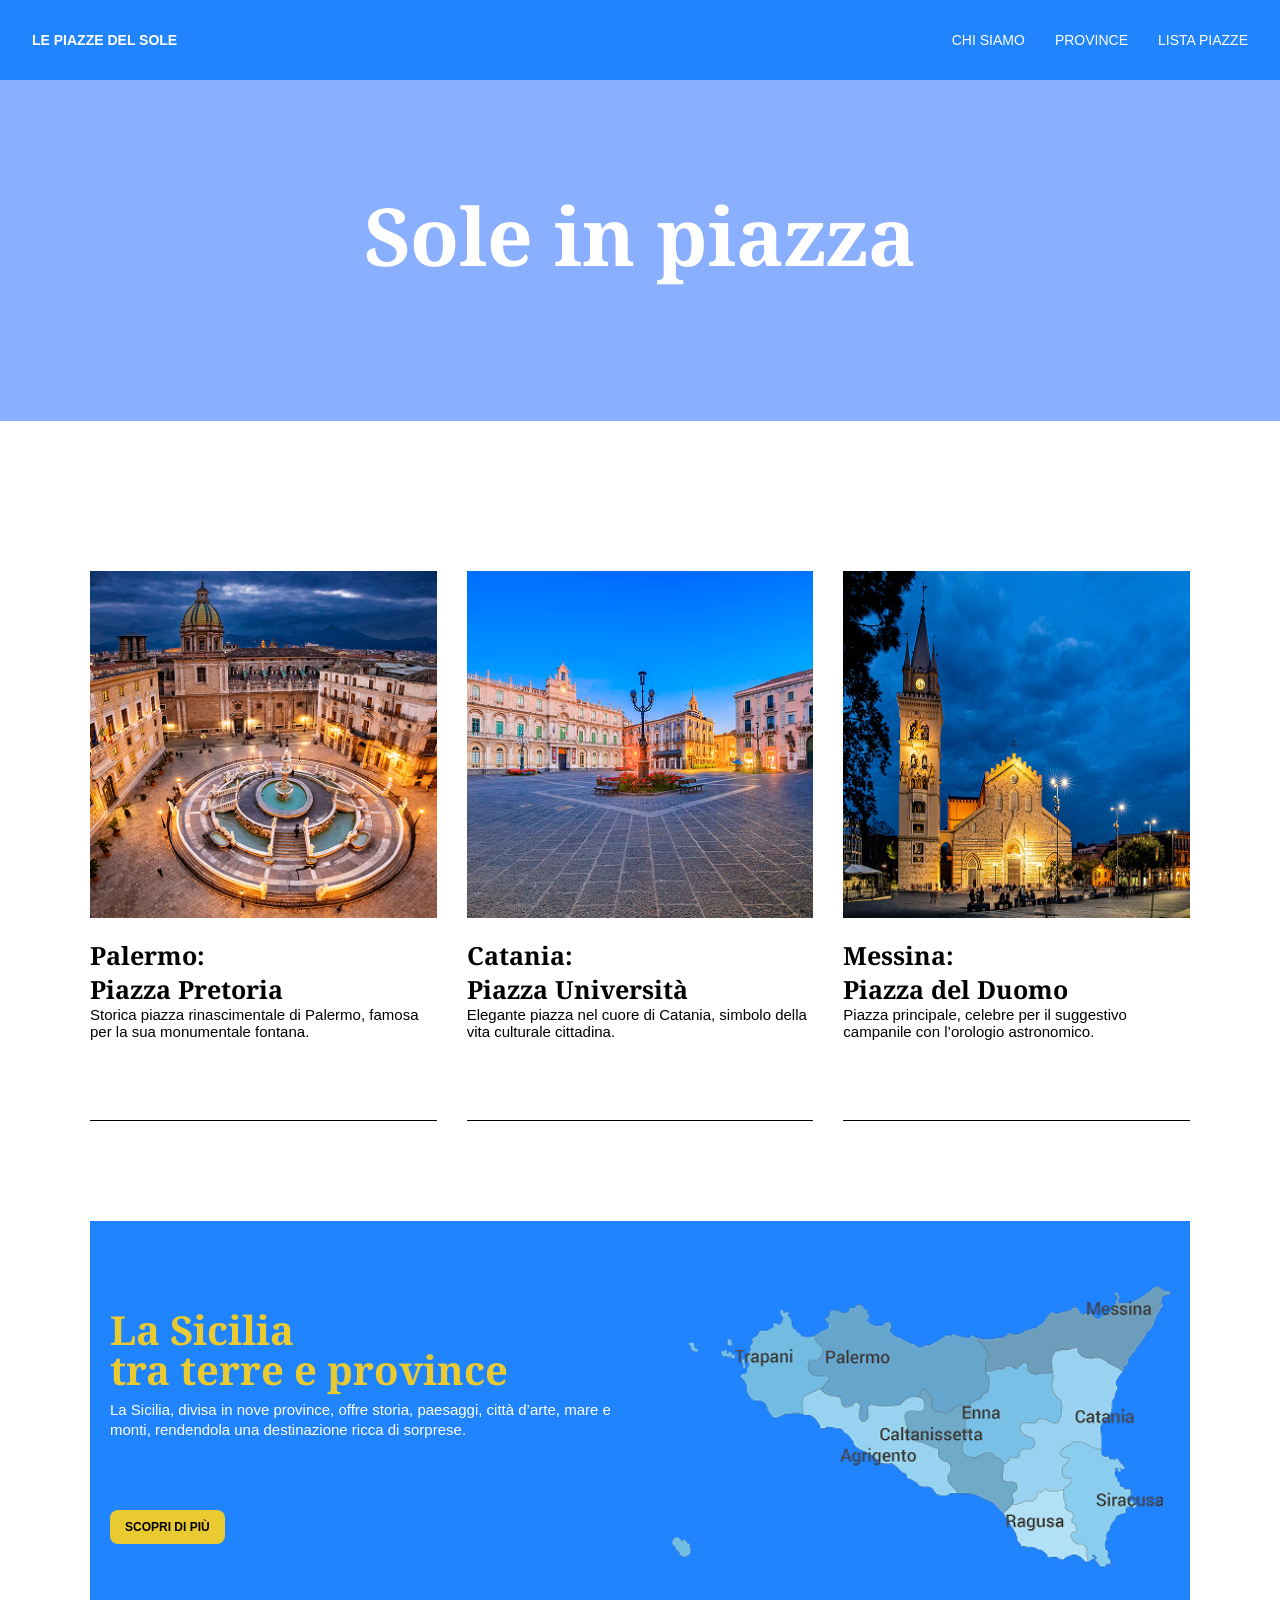
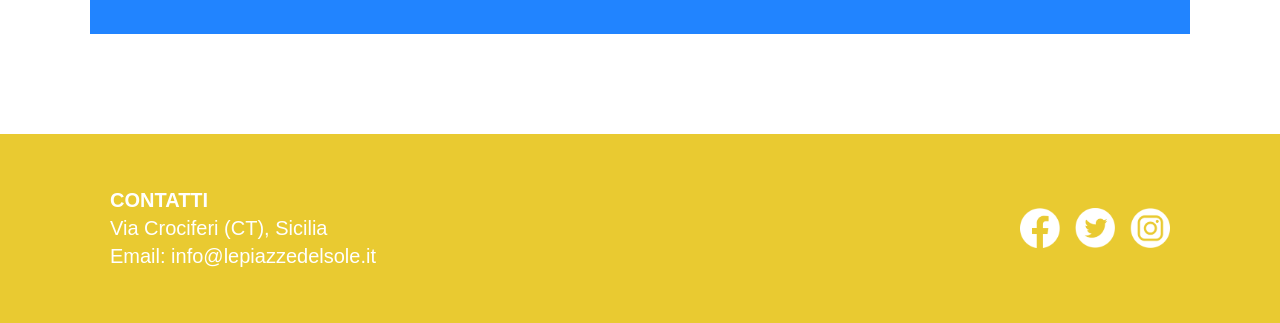
<file: index.html>
<!DOCTYPE html>
<html lang="en">
<head>
    <meta charset="UTF-8">
    <meta name="viewport" content="width=device-width, initial-scale=1.0">
    <title>Le Piazze del Sole</title>
    <link rel="preconnect" href="https://fonts.googleapis.com">
<link rel="preconnect" href="https://fonts.gstatic.com" crossorigin>
<link href="https://fonts.googleapis.com/css2?family=Noto+Serif:ital,wght@0,100..900;1,100..900&display=swap" rel="stylesheet">
    <link rel="stylesheet" href="css/style.css">
</head>
<body>
         <header>
            <div class="textheader">
                 <p><a href="index.html">Le Piazze del Sole</a></p>
             <nav>
                <ul>
                    <li><a href="chisiamo.html">Chi siamo</a></li>
                    <li><a href="province.html">Province</a></li>
                    <li><a href="listapiazze.html">Lista piazze</a></li>
                </ul>
             </nav>    
            </div>
         </header>
         <main>
            <section class="hero">
                    <div class="hero_text">
                        <h1>Sole in piazza</h1>
                    </div>
            </section>
            <section class="cardhome">
                <div class="card_contenitore">
                    <a class="card_item" href="palermo.html">
                        <div class="card_img">
                            <img src="img/palermohome.png" alt="">
                        </div>
                        <div class="card_text">
                            <h2>Palermo:</h2>
                            <h2>Piazza Pretoria</h2>
                            <p>Storica piazza rinascimentale di Palermo, famosa per la sua monumentale fontana.</p>
                        </div>
                    </a>
                    <a class="card_item" href="catania.html">
                        <div class="card_img">
                            <img src="img/cataniahome.png" alt="">
                        </div>
                        <div class="card_text">
                            <h2>Catania:</h2>
                            <h2>Piazza Università</h2>
                            <p>Elegante piazza nel cuore di Catania, 
simbolo della vita culturale cittadina.</p>
                        </div>
                    </a>
                    <a class="card_item" href="messina.html">
                        <div class="card_img">
                            <img src="img/messinahome.png" alt="">
                        </div>
                        <div class="card_text">
                            <h2>Messina:</h2>
                            <h2>Piazza del Duomo</h2>
                            <p>Piazza principale, celebre per il suggestivo campanile con l’orologio astronomico.</p>
                        </div>
                    </a>
                </div>
            </section>
            <section class="info">
                 <div class="info_text">
                     <h2>La Sicilia</h2>
                     <h2>tra terre e province</h2>
                     <p>La Sicilia, divisa in nove province, offre storia, paesaggi, città d’arte, mare e monti, rendendola una destinazione ricca di sorprese.</p> 
                     <a href="province.html">Scopri di più</a>
                 </div>
                 <div class="info_img">
                       <img src="img/siciliahome.png" alt="">
                 </div>
            </section>
         </main>
         <footer>
            <div class="footer_contenitore">
                <div class="footer_text">
                    <h3>CONTATTI</h3>
                    <p>Via Crociferi (CT), Sicilia</p>
                    <p>Email: info@lepiazzedelsole.it</p>
                </div>
                <img src="img/iconecopia.png" alt="">
            </div>
         </footer>
</body>
</html>
</file>
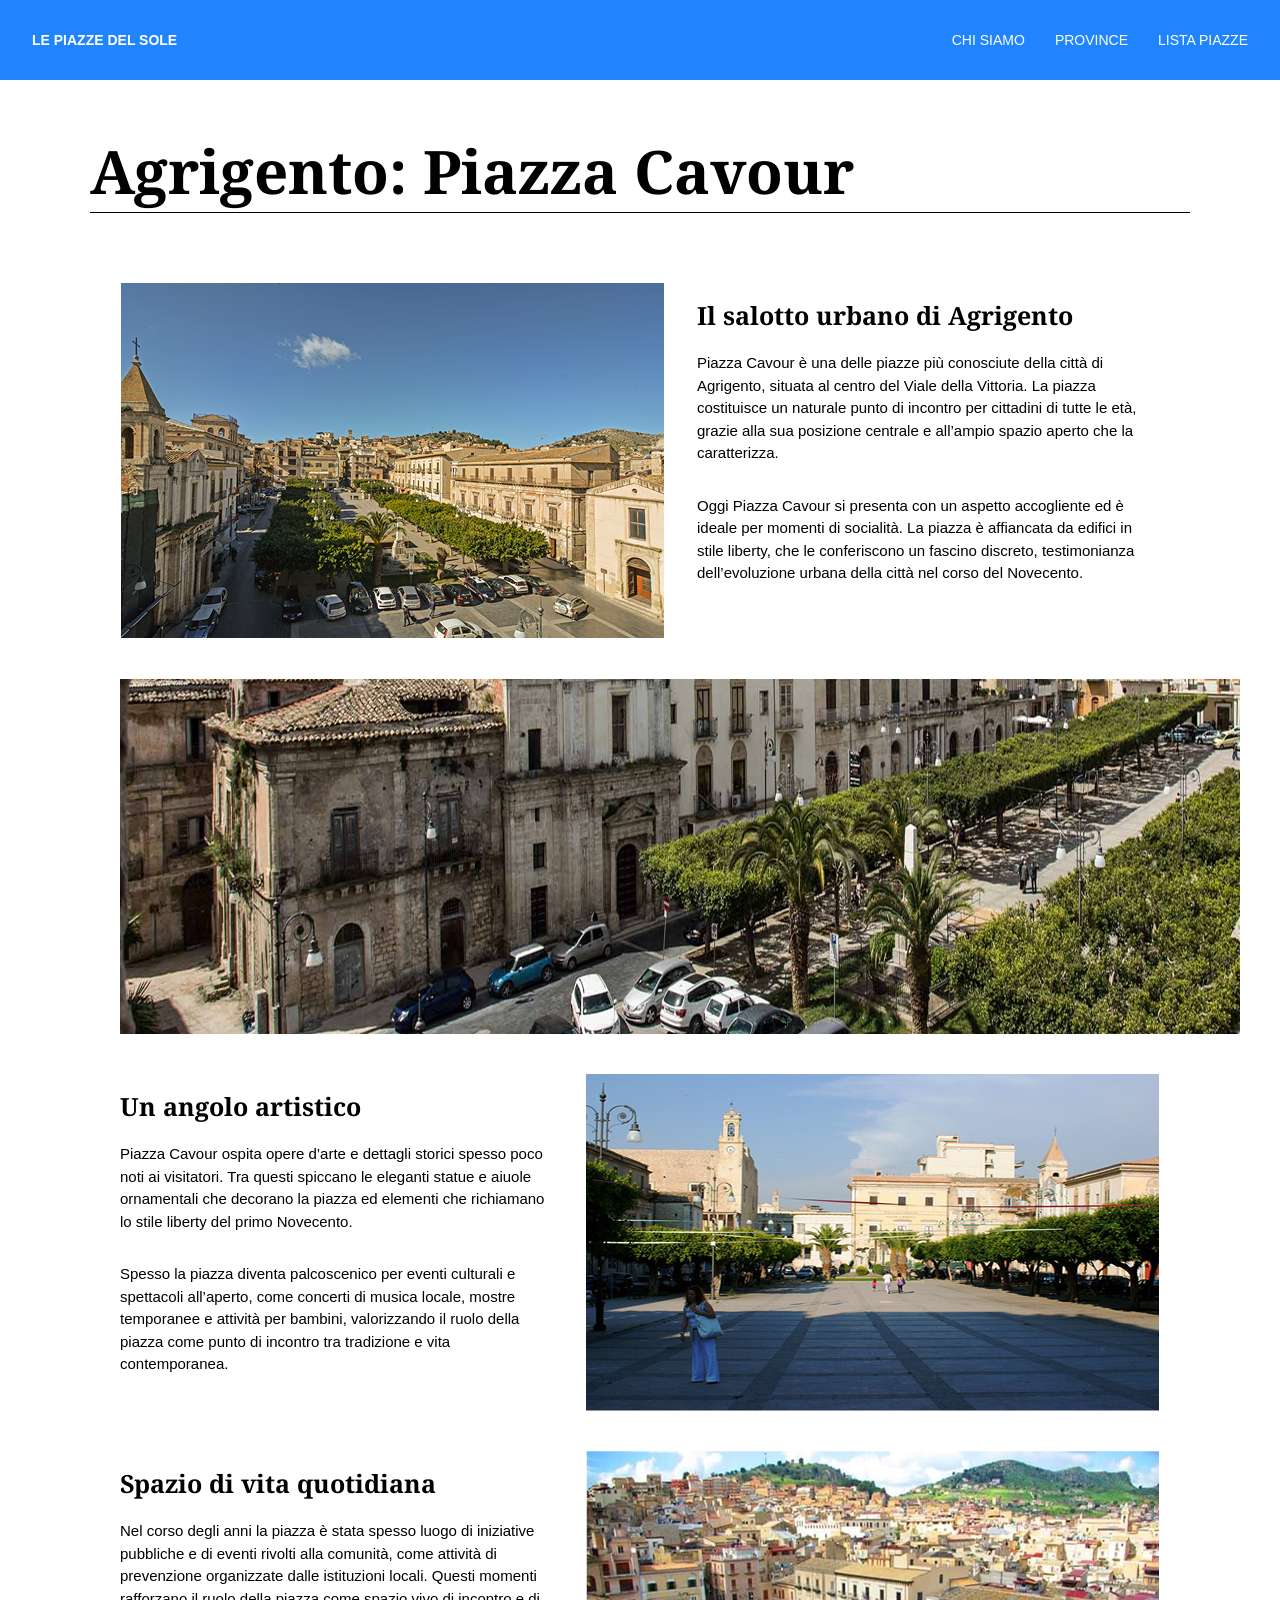
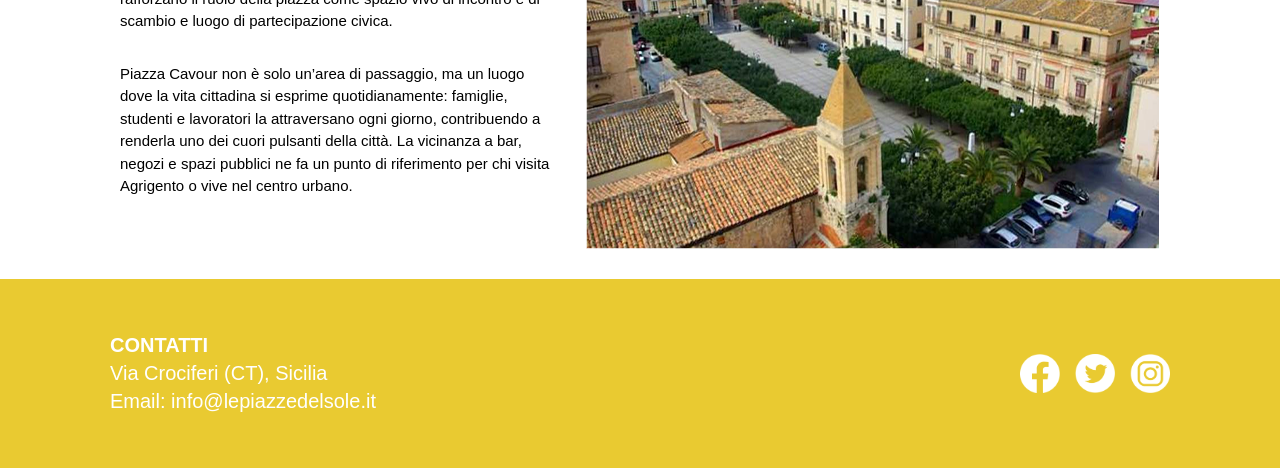
<file: agrigento.html>
<!DOCTYPE html>
<html lang="en">
<head>
    <meta charset="UTF-8">
    <meta name="viewport" content="width=device-width, initial-scale=1.0">
    <title>Le Piazze del Sole</title>
     <link rel="preconnect" href="https://fonts.googleapis.com">
<link rel="preconnect" href="https://fonts.gstatic.com" crossorigin>
<link href="https://fonts.googleapis.com/css2?family=Noto+Serif:ital,wght@0,100..900;1,100..900&display=swap" rel="stylesheet">
    <link rel="stylesheet" href="css/style.css">
</head>
<body>
         <header>
            <div class="textheader">
                 <p><a href="index.html">Le Piazze del Sole</a></p>
             <nav>
                <ul>
                    <li><a href="chisiamo.html">Chi siamo</a></li>
                    <li><a href="province.html">Province</a></li>
                    <li><a href="listapiazze.html">Lista piazze</a></li>
                </ul>
             </nav>    
            </div>
         </header>
         <main>
            <div class="title">
                <h1>Agrigento: Piazza Cavour</h1>
            </div>
            <section class="content">
        <div class="content_uno">
            <div class="uno_img">
                <img src="img/agrigento1.png">
            </div>
            <div class="uno_text">
            <h1>Il salotto urbano di Agrigento</h1>
            <p>Piazza Cavour è una delle piazze più conosciute della città di Agrigento, situata al centro del Viale della Vittoria. La piazza costituisce un naturale punto di incontro per cittadini di tutte le età, grazie alla sua posizione centrale e all’ampio spazio aperto che la caratterizza.</p>
            <p>Oggi Piazza Cavour si presenta con un aspetto accogliente ed è ideale per momenti di socialità. La piazza è affiancata da edifici in stile liberty, che le conferiscono un fascino discreto, testimonianza dell’evoluzione urbana della città nel corso del Novecento.</p>   
            </div>    
        </div>
    <div class="img">
        <img src="img/agrigento2.png">
    </div>
        <div class="content_uno">
        <div class="uno_text">
            <h1>Un angolo artistico</h1>
            <p>Piazza Cavour ospita opere d’arte e dettagli storici spesso poco noti ai visitatori. Tra questi spiccano le eleganti statue e aiuole ornamentali che decorano la piazza ed elementi che richiamano lo stile liberty del primo Novecento.  </p>
            <p>Spesso la piazza diventa palcoscenico per eventi culturali e spettacoli all’aperto, come concerti di musica locale, mostre temporanee e attività per bambini, valorizzando il ruolo della piazza come punto di incontro tra tradizione e vita contemporanea.</p> 
               </div>
            <div class="uno_img">
                <img src="img/agrigento3.png">
            </div>
        </div>
         <div class="content_uno">
        <div class="uno_text">
            <h1>Spazio di vita quotidiana</h1>
            <p>Nel corso degli anni la piazza è stata spesso luogo di iniziative pubbliche e di eventi rivolti alla comunità, come attività di prevenzione organizzate dalle istituzioni locali. Questi momenti rafforzano il ruolo della piazza come spazio vivo di incontro e di scambio e luogo di partecipazione civica.</p>
            <p>Piazza Cavour non è solo un’area di passaggio, ma un luogo dove la vita cittadina si esprime quotidianamente: famiglie, studenti e lavoratori la attraversano ogni giorno, contribuendo a renderla uno dei cuori pulsanti della città. La vicinanza a bar, negozi e spazi pubblici ne fa un punto di riferimento per chi visita Agrigento o vive nel centro urbano.</p> 
               </div>
            <div class="uno_img">
                <img src="img/agrigento4.png">
            </div>
        </div>    
    </section>
         <footer>
            <div class="footer_contenitore">
                <div class="footer_text">
                    <h3>CONTATTI</h3>
                    <p>Via Crociferi (CT), Sicilia</p>
                    <p>Email: info@lepiazzedelsole.it</p>
                </div>
                <img src="img/iconecopia.png" alt="">
            </div>
         </footer>
</body>
</html>
</file>
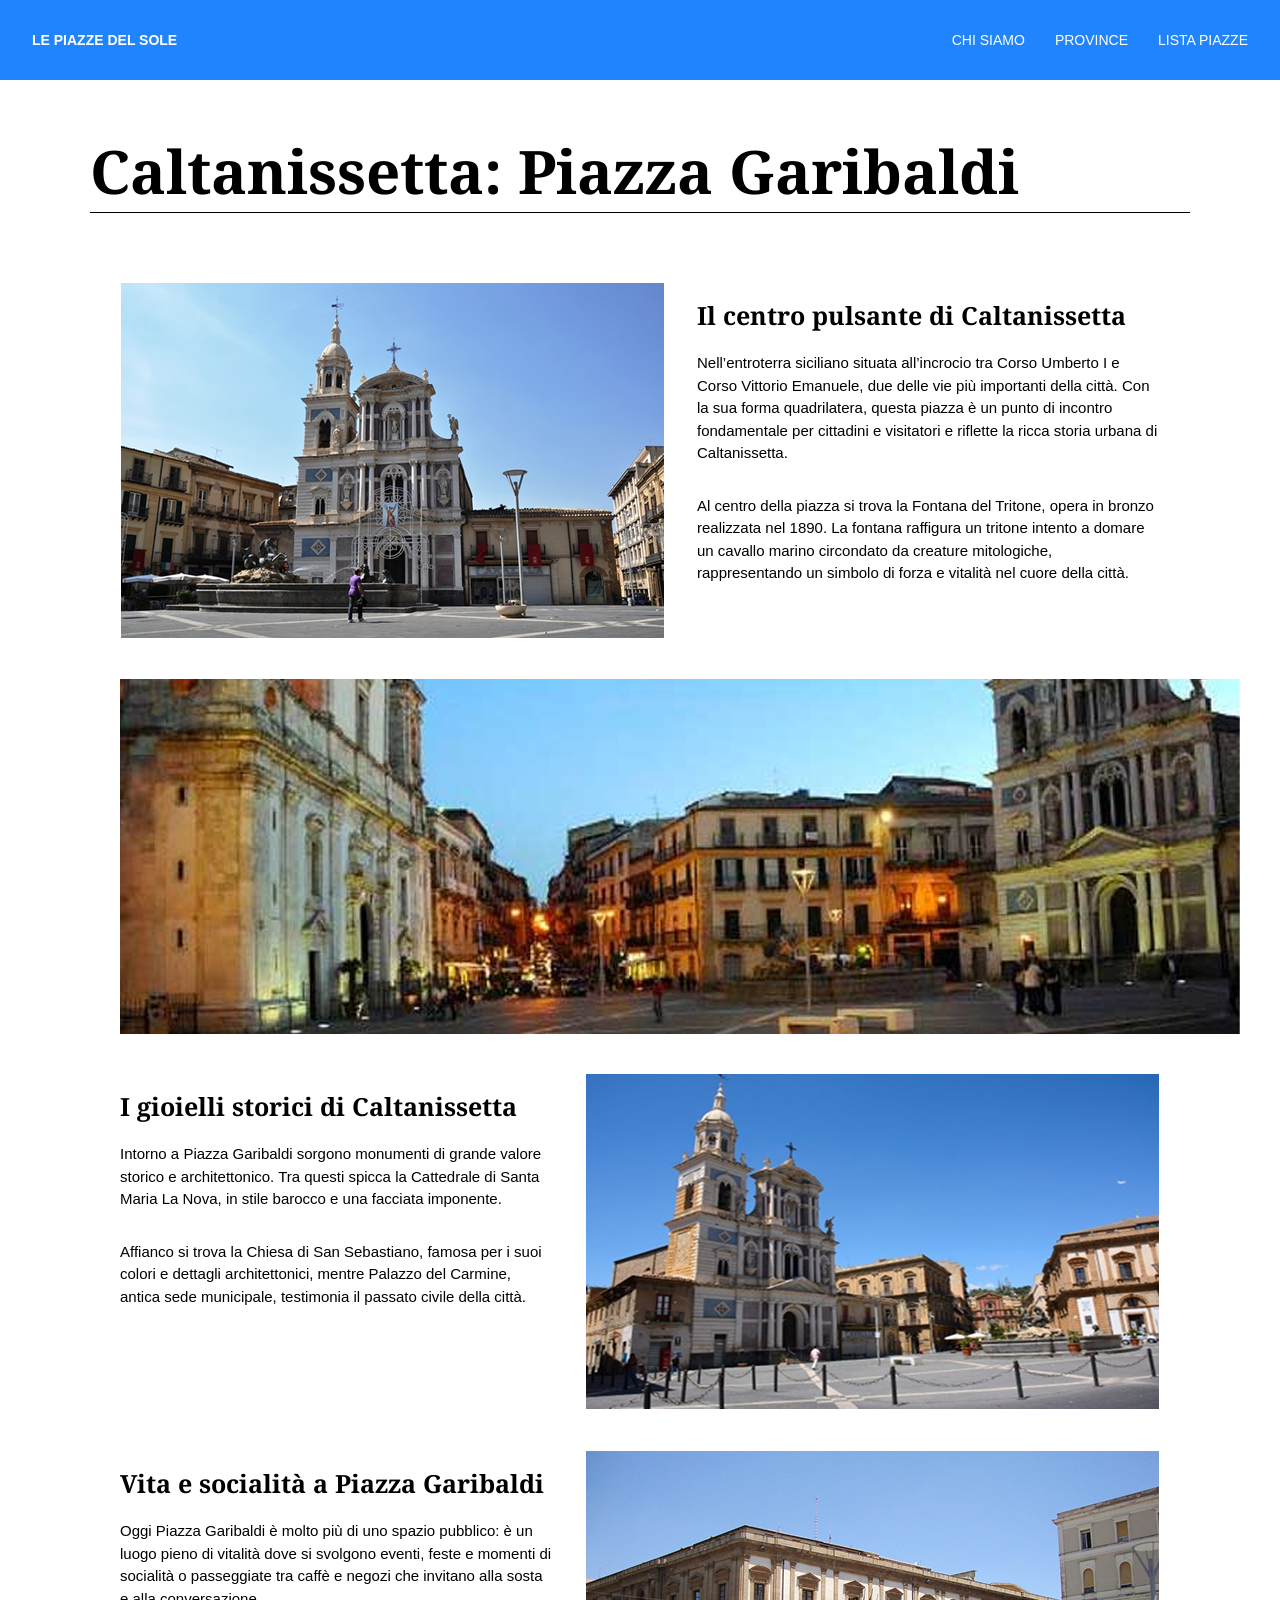
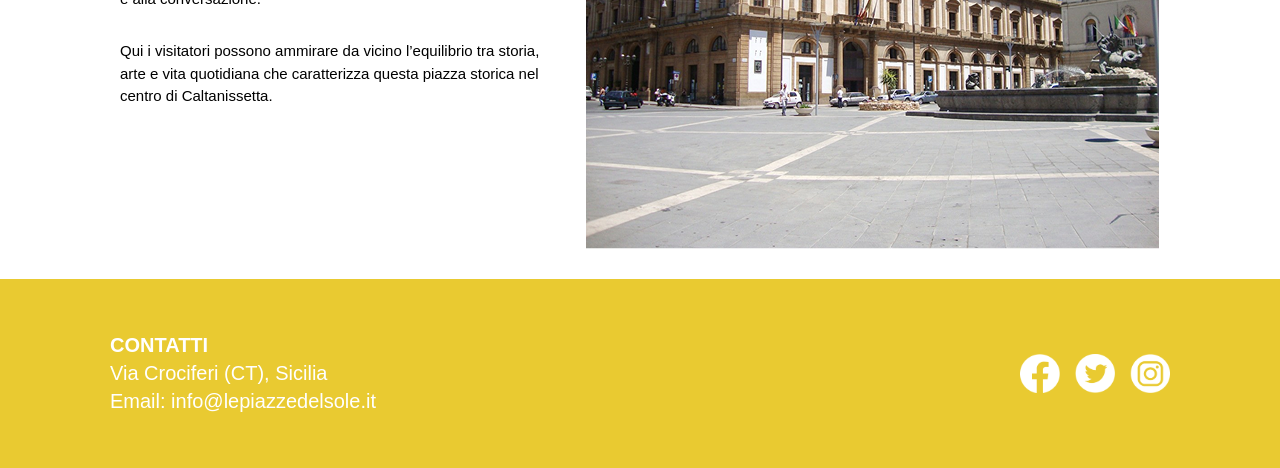
<file: caltanissetta.html>
<!DOCTYPE html>
<html lang="en">
<head>
    <meta charset="UTF-8">
    <meta name="viewport" content="width=device-width, initial-scale=1.0">
    <title>Le Piazze del Sole</title>
     <link rel="preconnect" href="https://fonts.googleapis.com">
<link rel="preconnect" href="https://fonts.gstatic.com" crossorigin>
<link href="https://fonts.googleapis.com/css2?family=Noto+Serif:ital,wght@0,100..900;1,100..900&display=swap" rel="stylesheet">
    <link rel="stylesheet" href="css/style.css">
</head>
<body>
         <header>
            <div class="textheader">
                 <p><a href="index.html">Le Piazze del Sole</a></p>
             <nav>
                <ul>
                    <li><a href="chisiamo.html">Chi siamo</a></li>
                    <li><a href="province.html">Province</a></li>
                    <li><a href="listapiazze.html">Lista piazze</a></li>
                </ul>
             </nav>    
            </div>
         </header>
         <main>
            <div class="title">
                <h1>Caltanissetta: Piazza Garibaldi</h1>
            </div>
            <section class="content">
        <div class="content_uno">
            <div class="uno_img">
                <img src="img/caltanissetta1.png">
            </div>
            <div class="uno_text">
            <h1>Il centro pulsante di Caltanissetta</h1>
            <p>Nell’entroterra siciliano situata all’incrocio tra Corso Umberto I e Corso Vittorio Emanuele, due delle vie più importanti della città. Con la sua forma quadrilatera, questa piazza è un punto di incontro fondamentale per cittadini e visitatori e riflette la ricca storia urbana di Caltanissetta.</p>
            <p>Al centro della piazza si trova la Fontana del Tritone, opera in bronzo realizzata nel 1890. La fontana raffigura un tritone intento a domare un cavallo marino circondato da creature mitologiche, rappresentando un simbolo di forza e vitalità nel cuore della città.</p>   
            </div>    
        </div>
    <div class="img">
        <img src="img/caltanissetta2.png">
    </div>
        <div class="content_uno">
        <div class="uno_text">
            <h1>I gioielli storici di Caltanissetta</h1>
            <p>Intorno a Piazza Garibaldi sorgono monumenti di grande valore storico e architettonico. Tra questi spicca la Cattedrale di Santa Maria La Nova, in stile barocco e una facciata imponente.</p>
            <p>Affianco si trova la Chiesa di San Sebastiano, famosa per i suoi colori e dettagli architettonici, mentre Palazzo del Carmine, antica sede municipale, testimonia il passato civile della città.</p> 
               </div>
            <div class="uno_img">
                <img src="img/caltanisetta3.png">
            </div>
        </div>
         <div class="content_uno">
        <div class="uno_text">
            <h1>Vita e socialità a Piazza Garibaldi</h1>
            <p>Oggi Piazza Garibaldi è molto più di uno spazio pubblico: è un luogo pieno di vitalità dove si svolgono eventi, feste e momenti di socialità o passeggiate tra caffè e negozi che invitano alla sosta e alla conversazione.</p>
            <p>Qui i visitatori possono ammirare da vicino l’equilibrio tra storia, arte e vita quotidiana che caratterizza questa piazza storica nel centro di Caltanissetta.</p> 
               </div>
            <div class="uno_img">
                <img src="img/caltanissetta4.png">
            </div>
        </div>    
    </section>
         <footer>
            <div class="footer_contenitore">
                <div class="footer_text">
                    <h3>CONTATTI</h3>
                    <p>Via Crociferi (CT), Sicilia</p>
                    <p>Email: info@lepiazzedelsole.it</p>
                </div>
                <img src="img/iconecopia.png" alt="">
            </div>
         </footer>
</body>
</html>
</file>
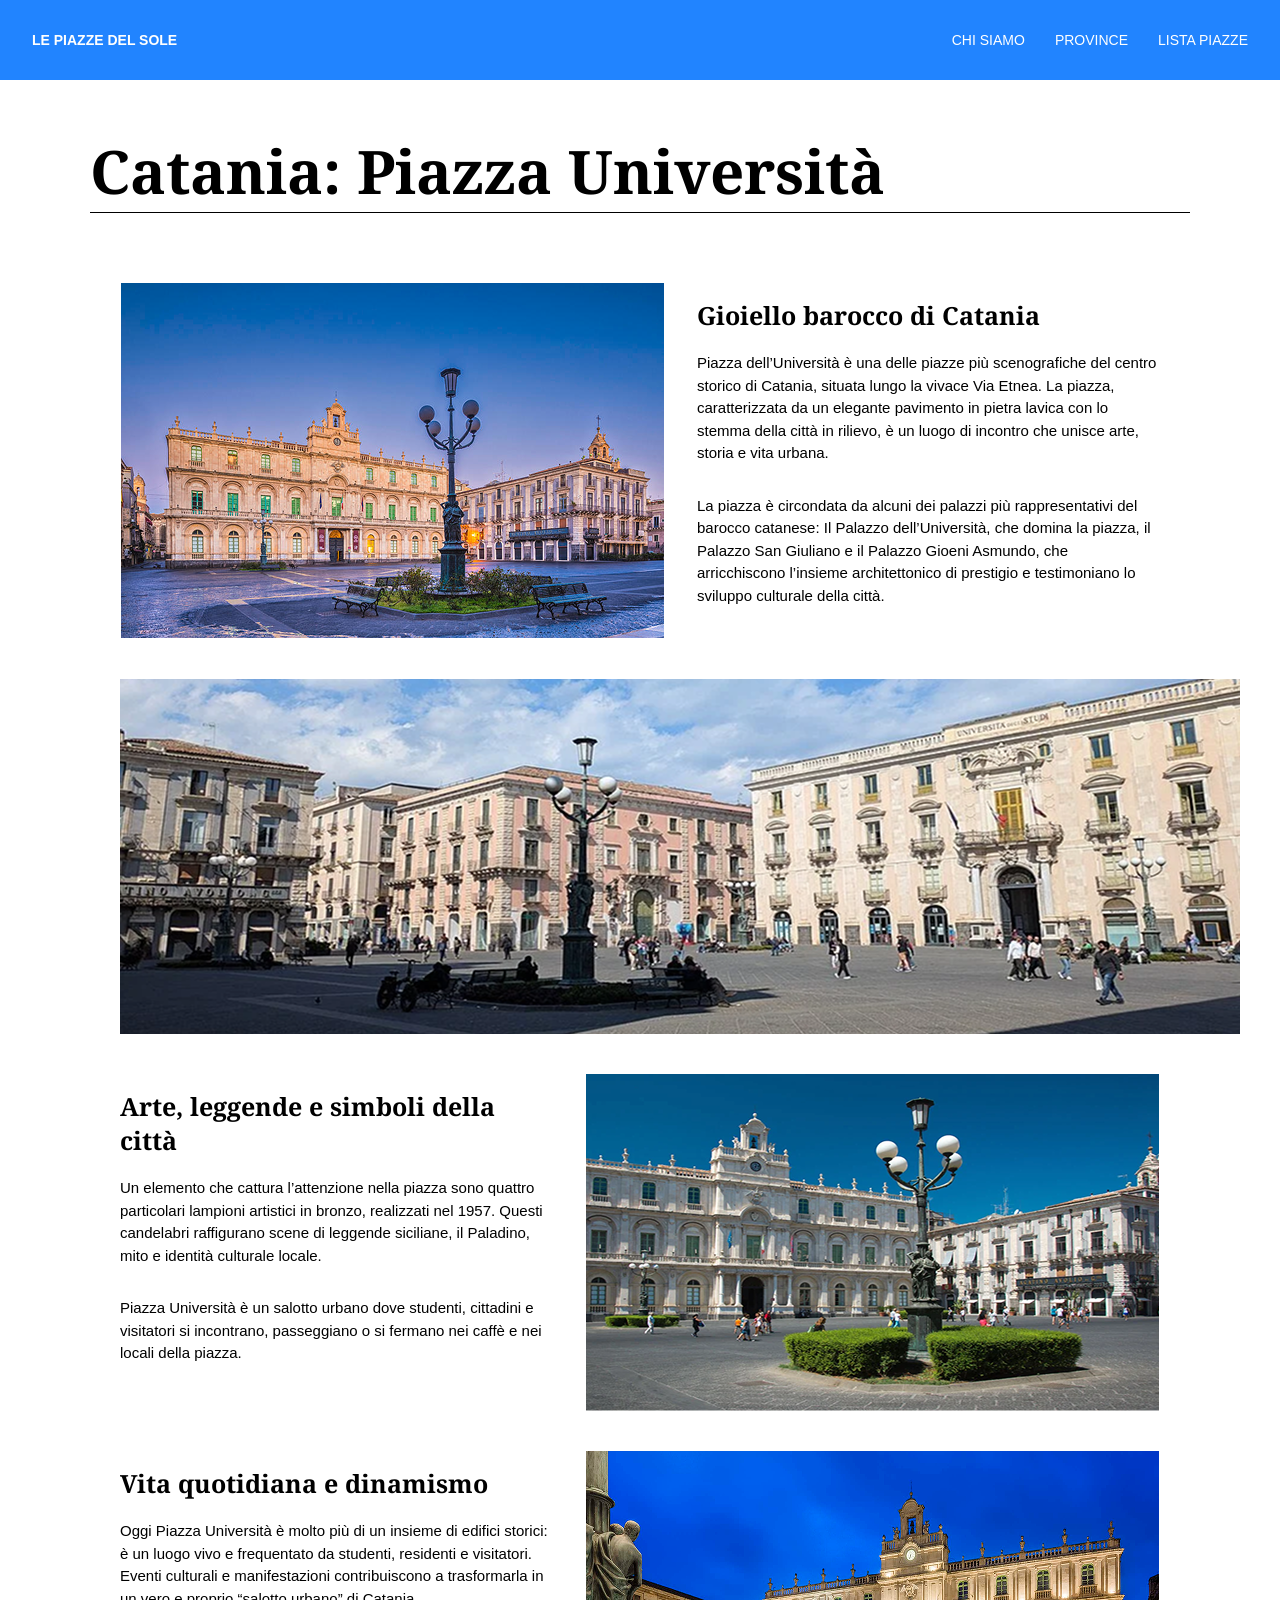
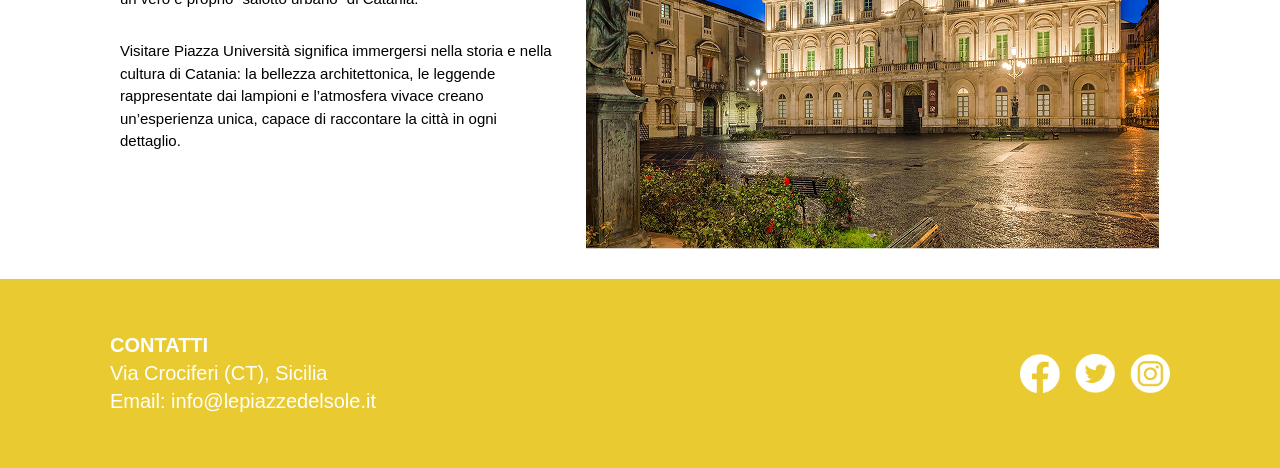
<file: catania.html>
<!DOCTYPE html>
<html lang="en">
<head>
    <meta charset="UTF-8">
    <meta name="viewport" content="width=device-width, initial-scale=1.0">
    <title>Le Piazze del Sole</title>
     <link rel="preconnect" href="https://fonts.googleapis.com">
<link rel="preconnect" href="https://fonts.gstatic.com" crossorigin>
<link href="https://fonts.googleapis.com/css2?family=Noto+Serif:ital,wght@0,100..900;1,100..900&display=swap" rel="stylesheet">
    <link rel="stylesheet" href="css/style.css">
</head>
<body>
         <header>
            <div class="textheader">
                 <p><a href="index.html">Le Piazze del Sole</a></p>
             <nav>
                <ul>
                    <li><a href="chisiamo.html">Chi siamo</a></li>
                    <li><a href="province.html">Province</a></li>
                    <li><a href="listapiazze.html">Lista piazze</a></li>
                </ul>
             </nav>    
            </div>
         </header>
         <main>
            <div class="title">
                <h1>Catania: Piazza Università</h1>
            </div>
            <section class="content">
        <div class="content_uno">
            <div class="uno_img">
                <img src="img/catania1.png">
            </div>
            <div class="uno_text">
            <h1>Gioiello barocco di Catania</h1>
            <p>Piazza dell’Università è una delle piazze più scenografiche del centro storico di Catania, situata lungo la vivace Via Etnea.
La piazza, caratterizzata da un elegante pavimento in pietra lavica con lo stemma della città in rilievo, è un luogo di incontro che unisce arte, storia e vita urbana.</p>
            <p>La piazza è circondata da alcuni dei palazzi più rappresentativi del barocco catanese: Il Palazzo dell’Università, che domina la piazza, il Palazzo San Giuliano e il Palazzo Gioeni Asmundo, che arricchiscono l’insieme architettonico di prestigio e testimoniano lo sviluppo culturale della città.</p>   
            </div>    
        </div>
    <div class="img">
        <img src="img/catania2.png">
    </div>
        <div class="content_uno">
        <div class="uno_text">
            <h1>Arte, leggende e simboli della città</h1>
            <p>Un elemento che cattura l’attenzione nella piazza sono quattro particolari lampioni artistici in bronzo, realizzati nel 1957.
Questi candelabri raffigurano scene di leggende siciliane, il Paladino, mito e identità culturale locale.</p>
            <p>Piazza Università è un salotto urbano dove studenti, cittadini e visitatori si incontrano, passeggiano o si fermano nei caffè e nei locali della piazza. 
</p> 
               </div>
            <div class="uno_img">
                <img src="img/catania3.png">
            </div>
        </div>
         <div class="content_uno">
        <div class="uno_text">
            <h1>Vita quotidiana e dinamismo</h1>
            <p>Oggi Piazza Università è molto più di un insieme di edifici storici: è un luogo vivo e frequentato da studenti, residenti e visitatori. Eventi culturali e manifestazioni contribuiscono a trasformarla in un vero e proprio “salotto urbano” di Catania.</p>
            <p>Visitare Piazza Università significa immergersi nella storia e nella cultura di Catania: la bellezza architettonica, le leggende rappresentate dai lampioni e l’atmosfera vivace creano un’esperienza unica, capace di raccontare la città in ogni dettaglio.</p> 
               </div>
            <div class="uno_img">
                <img src="img/catania4.png">
            </div>
        </div>    
    </section>
         <footer>
            <div class="footer_contenitore">
                <div class="footer_text">
                    <h3>CONTATTI</h3>
                    <p>Via Crociferi (CT), Sicilia</p>
                    <p>Email: info@lepiazzedelsole.it</p>
                </div>
                <img src="img/iconecopia.png" alt="">
            </div>
         </footer>
</body>
</html>
</file>
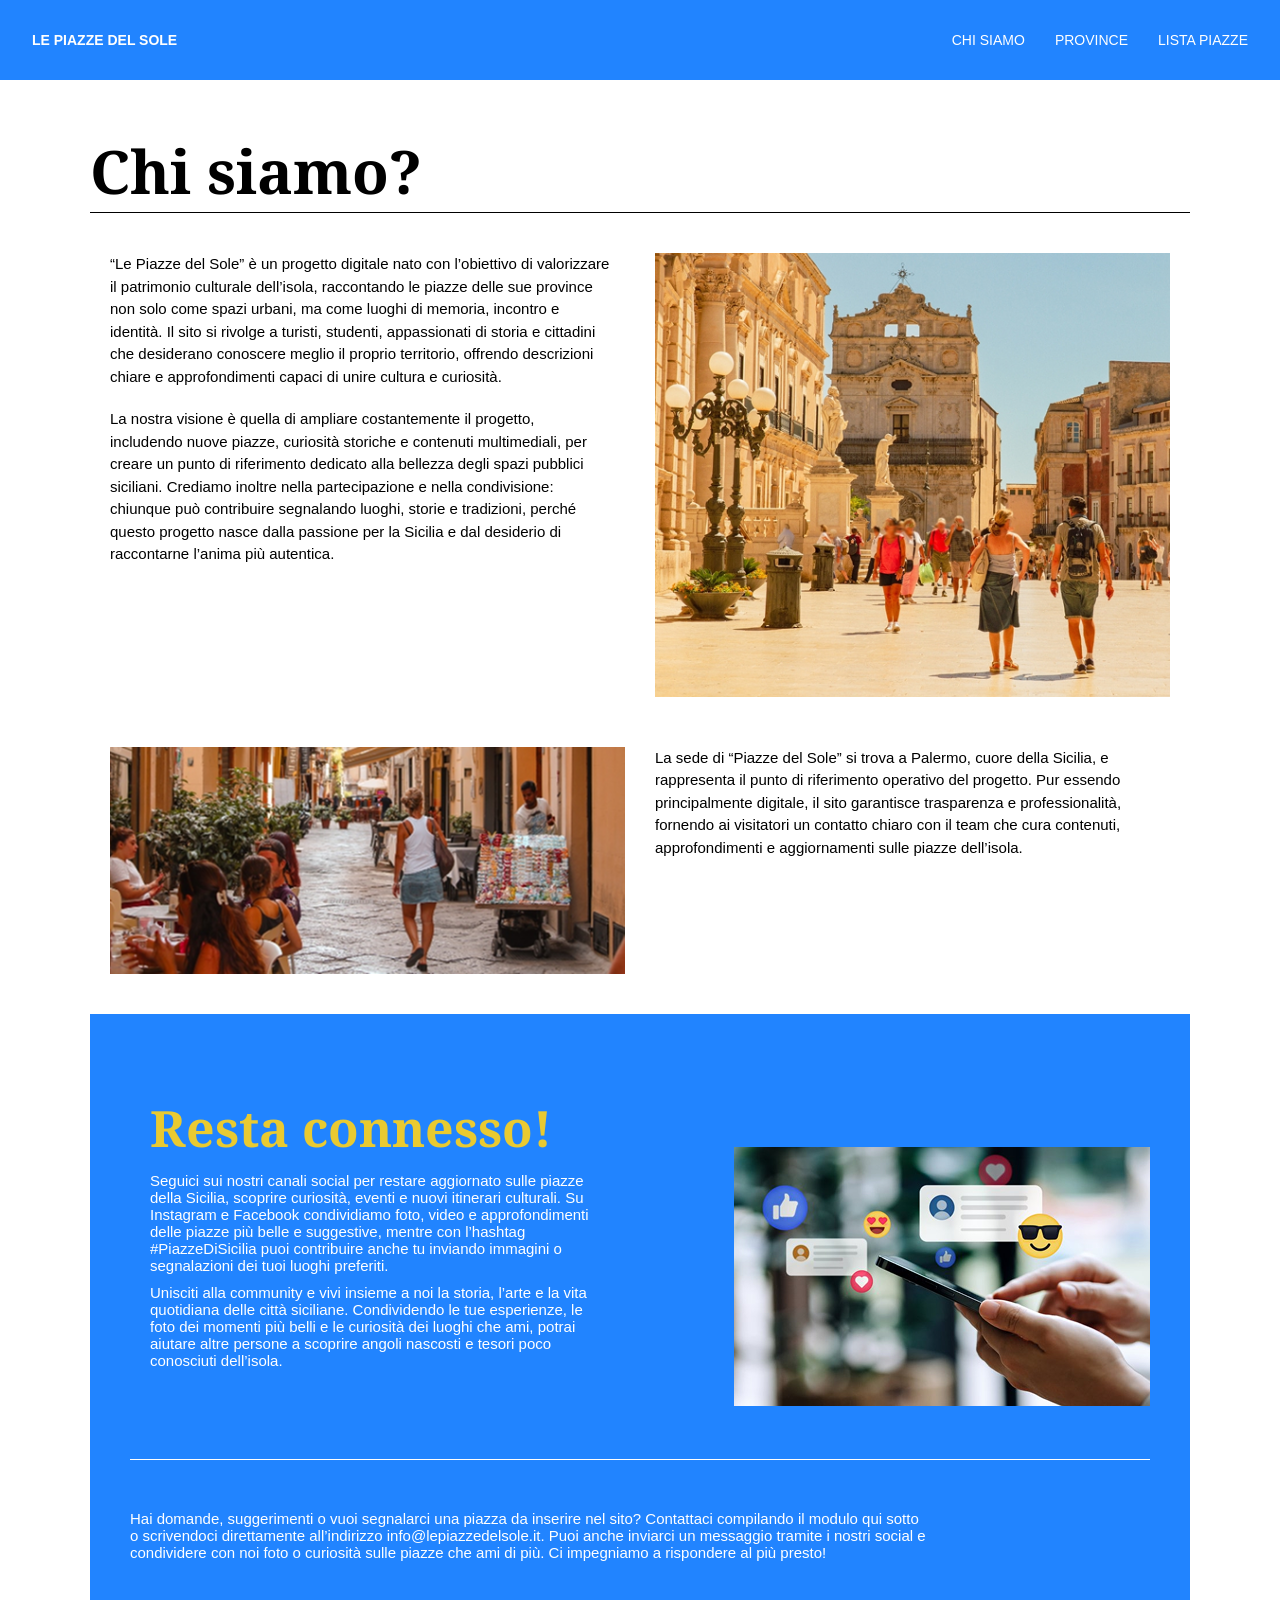
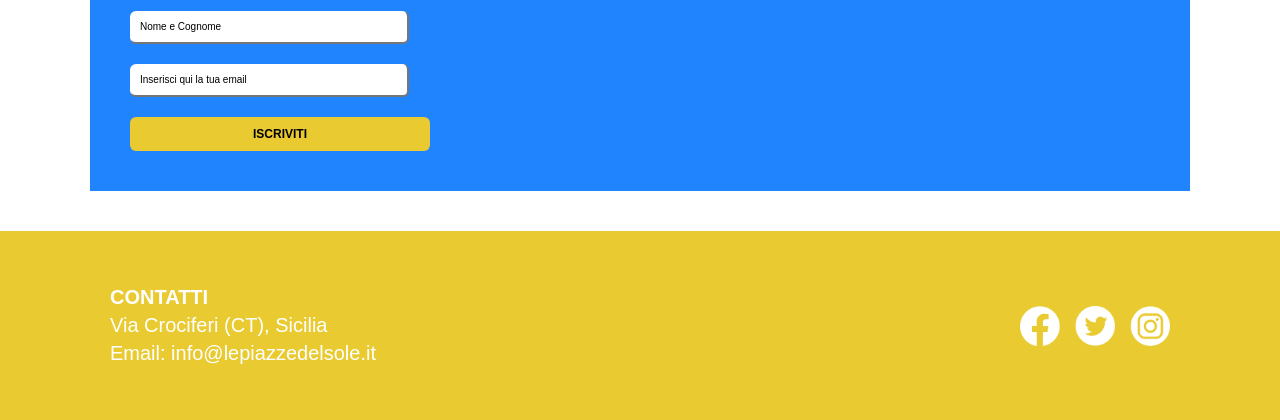
<file: chisiamo.html>
<!DOCTYPE html>
<html lang="en">
<head>
    <meta charset="UTF-8">
    <meta name="viewport" content="width=device-width, initial-scale=1.0">
    <title>Le Piazze del Sole</title>
     <link rel="preconnect" href="https://fonts.googleapis.com">
<link rel="preconnect" href="https://fonts.gstatic.com" crossorigin>
<link href="https://fonts.googleapis.com/css2?family=Noto+Serif:ital,wght@0,100..900;1,100..900&display=swap" rel="stylesheet">
    <link rel="stylesheet" href="css/style.css">
</head>
<body>
         <header>
            <div class="textheader">
                 <p><a href="index.html">Le Piazze del Sole</a></p>
             <nav>
                <ul>
                    <li><a href="chisiamo.html">Chi siamo</a></li>
                    <li><a href="province.html">Province</a></li>
                    <li><a href="listapiazze.html">Lista piazze</a></li>
                </ul>
             </nav>    
            </div>
         </header>
         <main>
            <div class="title">
                <h1>Chi siamo?</h1>
            </div>
           <section class="content_chisiamo">
    <div class="content_due">
       
        <div class="due_block">
            <div class="due_text">
                <p>“Le Piazze del Sole” è un progetto digitale nato con l’obiettivo di valorizzare il patrimonio culturale dell’isola, raccontando le piazze delle sue province non solo come spazi urbani, ma come luoghi di memoria, incontro e identità. 
                Il sito si rivolge a turisti, studenti, appassionati di storia e cittadini che desiderano conoscere meglio il proprio territorio, offrendo descrizioni chiare e approfondimenti capaci di unire cultura e curiosità.</p>
                <p>La nostra visione è quella di ampliare costantemente il progetto, includendo nuove piazze, curiosità storiche e contenuti multimediali, per creare un punto di riferimento dedicato alla bellezza degli spazi pubblici siciliani. 
                Crediamo inoltre nella partecipazione e nella condivisione: chiunque può contribuire segnalando luoghi, storie e tradizioni, perché questo progetto nasce dalla passione per la Sicilia e dal desiderio di raccontarne l’anima più autentica.</p>
            </div>
            <div class="due_img">
                <img src="img/chisiamo1.png" alt="">
            </div>
        </div>

     
        <div class="due_block">
             <div class="due_img">
                <img src="img/chisiamo2.png" alt="">
            </div>
            <div class="due_text">
                <p>La sede di “Piazze del Sole” si trova a Palermo, cuore della Sicilia, e rappresenta il punto di riferimento operativo del progetto. Pur essendo principalmente digitale, il sito garantisce trasparenza e professionalità, fornendo ai visitatori un contatto chiaro con il team che cura contenuti, approfondimenti e aggiornamenti sulle piazze dell’isola.</p>
            </div>
        </div>
    </div>
</section>
             <section class="chisiamoinfo">
    <div class="content_chisiamo">
        <div class="chisiamo_text">
            <h2>Resta connesso!</h2>
            <p>Seguici sui nostri canali social per restare aggiornato 
sulle piazze della Sicilia, scoprire curiosità, eventi e 
nuovi itinerari culturali. Su Instagram e Facebook 
condividiamo foto, video e approfondimenti delle 
piazze più belle e suggestive, mentre con l’hashtag
#PiazzeDiSicilia puoi contribuire anche tu inviando 
immagini o segnalazioni dei tuoi luoghi preferiti.</p> 
            <p>Unisciti alla community e vivi insieme a noi la storia, 
l’arte e la vita quotidiana delle città siciliane. Condividendo le tue esperienze, le foto dei momenti più belli e le curiosità dei luoghi che ami, potrai aiutare altre persone a scoprire angoli nascosti e tesori poco conosciuti dell’isola.</p>
        </div>
    </div>
    <div class="chisiamo_img">
        <img src="img/chisiamo3.png" alt="">
    </div>
    <div class="chisiamo_text">
            <div class="linea_top">
<p>Hai domande, suggerimenti o vuoi segnalarci una piazza da inserire nel sito? 
Contattaci compilando il modulo qui sotto o scrivendoci direttamente all’indirizzo info@lepiazzedelsole.it. 
Puoi anche inviarci un messaggio tramite i nostri social e condividere con noi foto o curiosità  sulle piazze che ami di più. Ci impegniamo a rispondere al più presto!</p> 
            </div> 
      <div class="email_row">
        <input type="text" placeholder="Nome e Cognome">
        <input type="email" placeholder="Inserisci qui la tua email">
        <button type="button">Iscriviti</button>
      </div>
</section>
         </main>
         <footer>
            <div class="footer_contenitore">
                <div class="footer_text">
                    <h3>CONTATTI</h3>
                    <p>Via Crociferi (CT), Sicilia</p>
                    <p>Email: info@lepiazzedelsole.it</p>
                </div>
                <img src="img/iconecopia.png" alt="">
            </div>
         </footer>
</body>
</html>
</file>
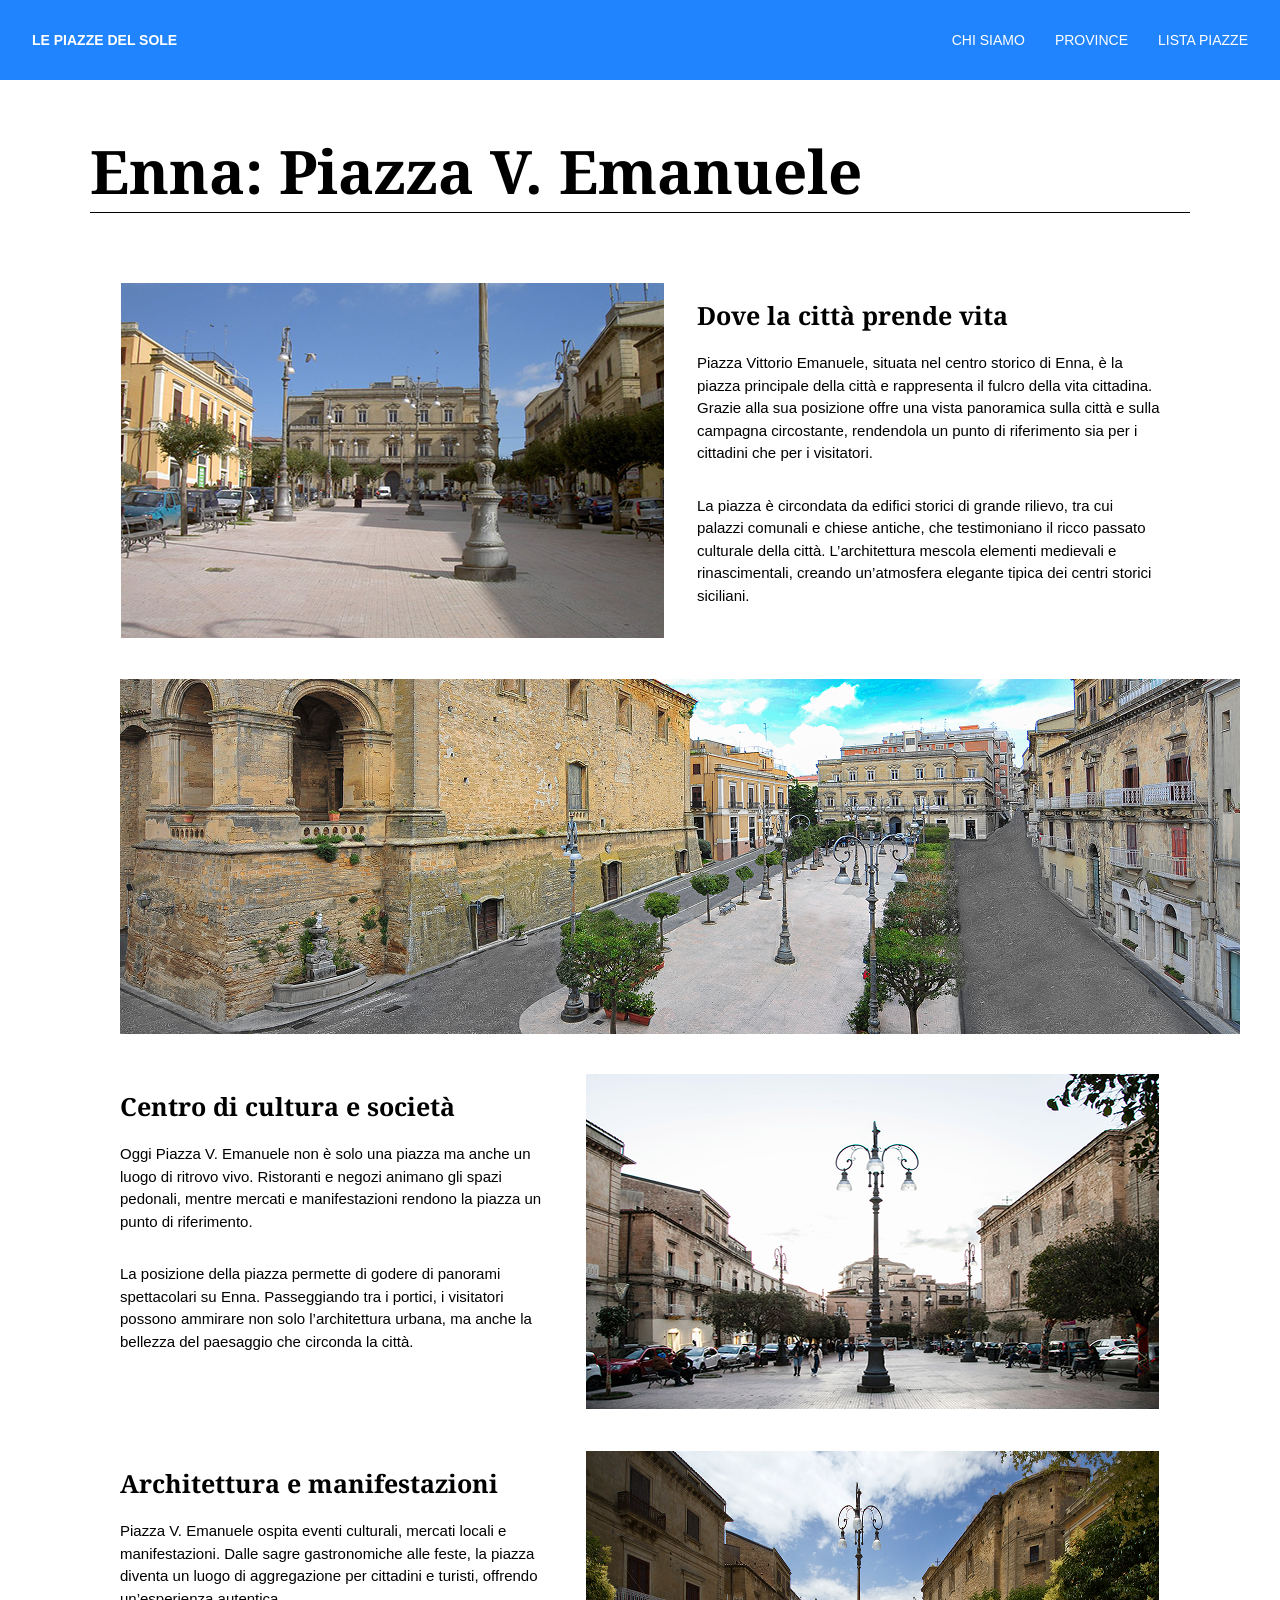
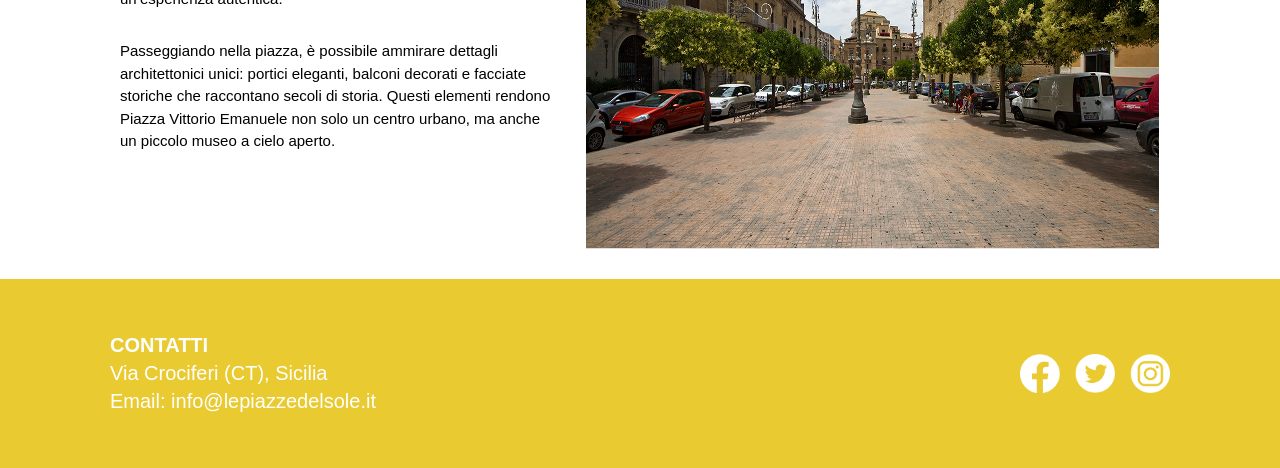
<file: enna.html>
<!DOCTYPE html>
<html lang="en">
<head>
    <meta charset="UTF-8">
    <meta name="viewport" content="width=device-width, initial-scale=1.0">
    <title>Le Piazze del Sole</title>
     <link rel="preconnect" href="https://fonts.googleapis.com">
<link rel="preconnect" href="https://fonts.gstatic.com" crossorigin>
<link href="https://fonts.googleapis.com/css2?family=Noto+Serif:ital,wght@0,100..900;1,100..900&display=swap" rel="stylesheet">
    <link rel="stylesheet" href="css/style.css">
</head>
<body>
         <header>
            <div class="textheader">
                 <p><a href="index.html">Le Piazze del Sole</a></p>
             <nav>
                <ul>
                    <li><a href="chisiamo.html">Chi siamo</a></li>
                    <li><a href="province.html">Province</a></li>
                    <li><a href="listapiazze.html">Lista piazze</a></li>
                </ul>
             </nav>    
            </div>
         </header>
         <main>
            <div class="title">
                <h1>Enna: Piazza V. Emanuele</h1>
            </div>
            <section class="content">
        <div class="content_uno">
            <div class="uno_img">
                <img src="img/enna1.png">
            </div>
            <div class="uno_text">
            <h1>Dove la città prende vita</h1>
            <p>Piazza Vittorio Emanuele, situata nel centro storico di Enna, è la piazza principale della città e rappresenta il fulcro della vita cittadina. Grazie alla sua posizione offre una vista panoramica sulla città e sulla campagna circostante, rendendola un punto di riferimento sia per i cittadini che per i visitatori.</p>
            <p>La piazza è circondata da edifici storici di grande rilievo, tra cui palazzi comunali e chiese antiche, che testimoniano il ricco passato culturale della città. L’architettura mescola elementi medievali e rinascimentali, creando un’atmosfera elegante tipica dei centri storici siciliani.</p>   
            </div>    
        </div>
    <div class="img">
        <img src="img/enna2.png">
    </div>
        <div class="content_uno">
        <div class="uno_text">
            <h1>Centro di cultura e società</h1>
            <p>Oggi Piazza V. Emanuele non è solo una piazza ma anche un luogo di ritrovo vivo. Ristoranti e negozi animano gli spazi pedonali, mentre mercati e manifestazioni rendono la piazza un punto di riferimento.</p>
            <p>La posizione della piazza permette di godere di panorami spettacolari su Enna. Passeggiando tra i portici, i visitatori possono ammirare non solo l’architettura urbana, ma anche la bellezza del paesaggio che circonda la città.</p> 
               </div>
            <div class="uno_img">
                <img src="img/enna3.png">
            </div>
        </div>
         <div class="content_uno">
        <div class="uno_text">
            <h1>Architettura e manifestazioni</h1>
            <p>Piazza V. Emanuele ospita eventi culturali, mercati locali e manifestazioni. Dalle sagre gastronomiche alle feste, la piazza diventa un luogo di aggregazione per cittadini e turisti, offrendo un’esperienza autentica.</p>
            <p>Passeggiando nella piazza, è possibile ammirare dettagli architettonici unici: portici eleganti, balconi decorati e facciate storiche che raccontano secoli di storia. Questi elementi rendono Piazza Vittorio Emanuele non solo un centro urbano, ma anche un piccolo museo a cielo aperto.</p> 
               </div>
            <div class="uno_img">
                <img src="img/enna4.png">
            </div>
        </div>    
    </section>
         <footer>
            <div class="footer_contenitore">
                <div class="footer_text">
                    <h3>CONTATTI</h3>
                    <p>Via Crociferi (CT), Sicilia</p>
                    <p>Email: info@lepiazzedelsole.it</p>
                </div>
                <img src="img/iconecopia.png" alt="">
            </div>
         </footer>
</body>
</html>
</file>
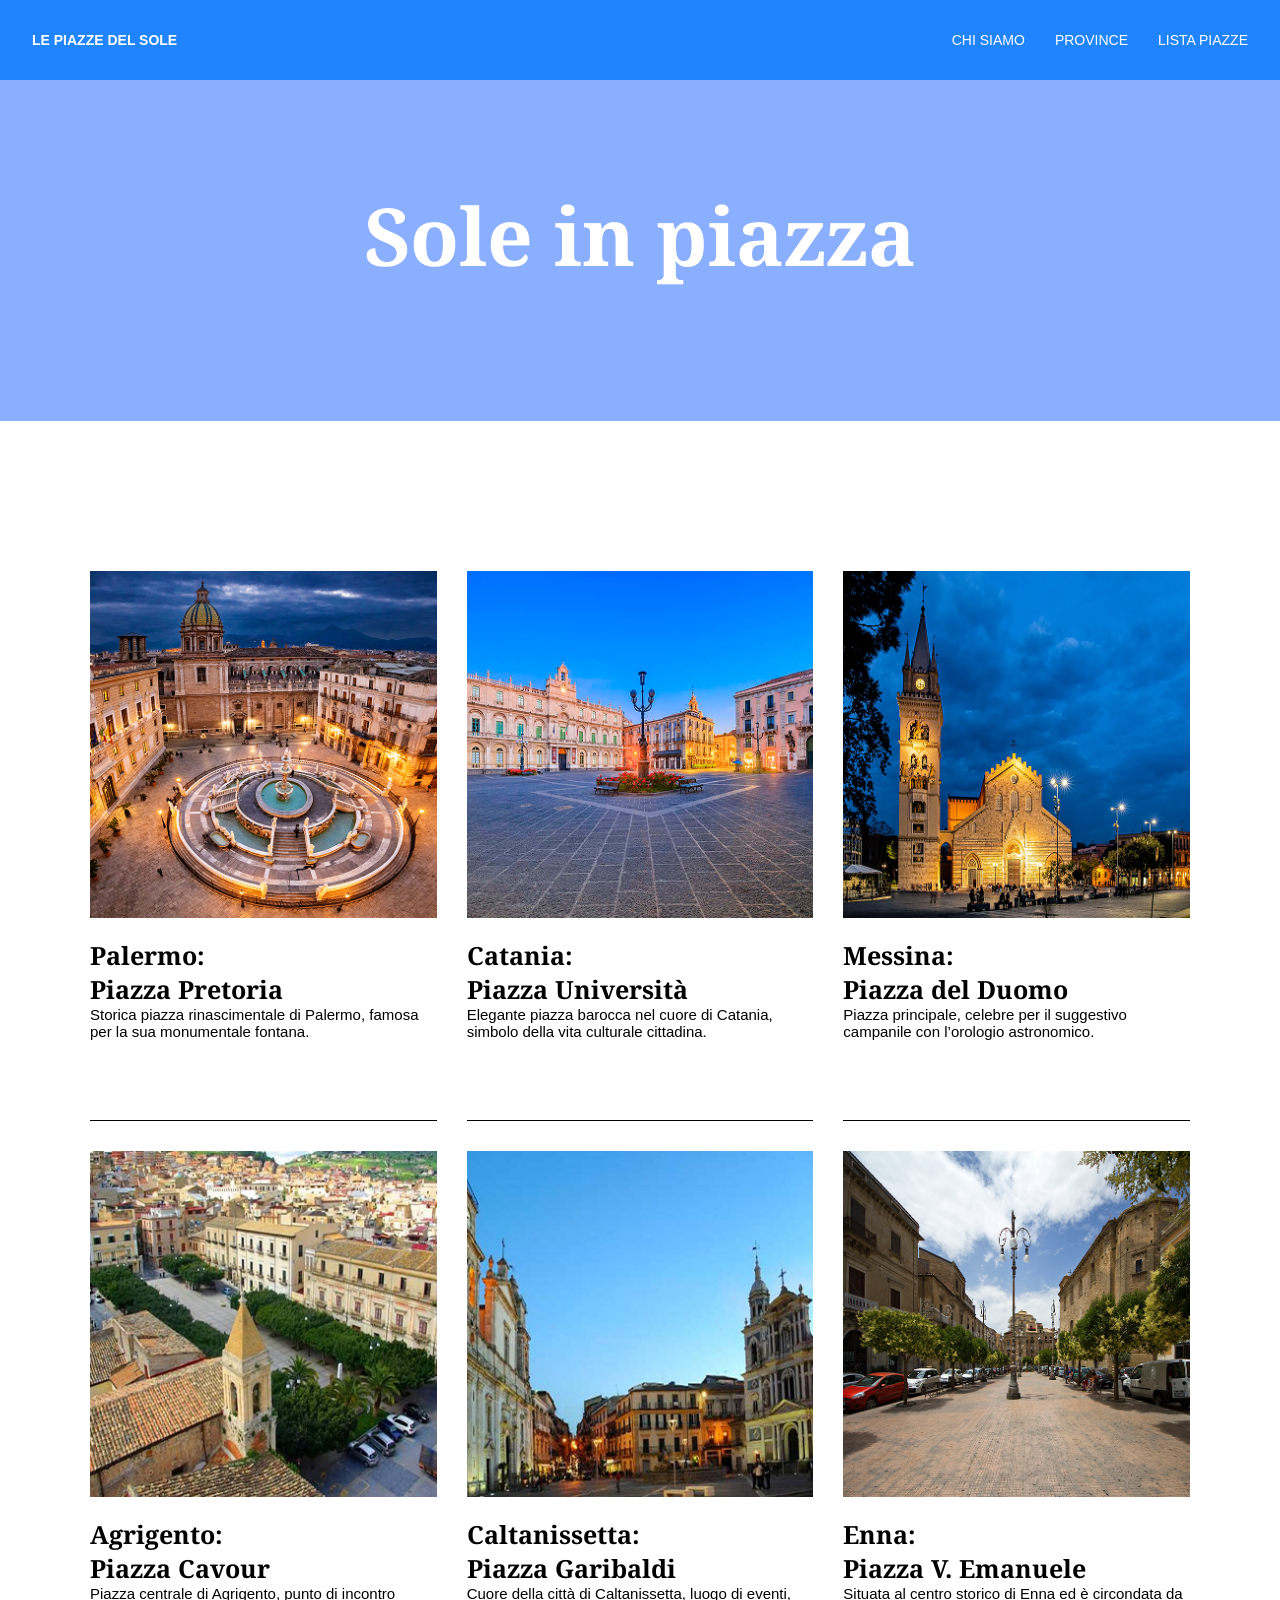
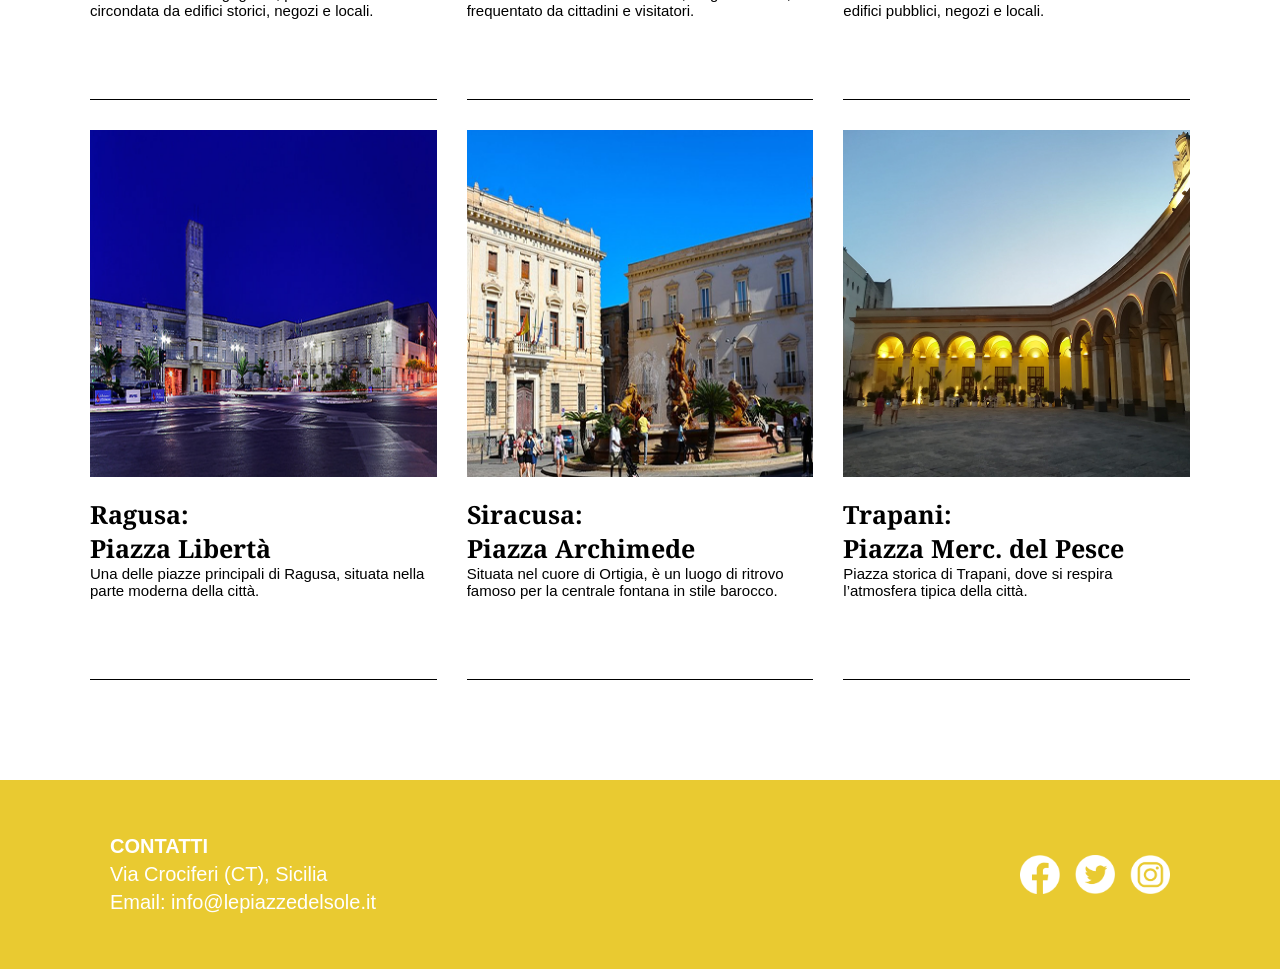
<file: listapiazze.html>
<!DOCTYPE html>
<html lang="en">
<head>
    <meta charset="UTF-8">
    <meta name="viewport" content="width=device-width, initial-scale=1.0">
    <title>Le Piazze del Sole</title>
     <link rel="preconnect" href="https://fonts.googleapis.com">
<link rel="preconnect" href="https://fonts.gstatic.com" crossorigin>
<link href="https://fonts.googleapis.com/css2?family=Noto+Serif:ital,wght@0,100..900;1,100..900&display=swap" rel="stylesheet">
    <link rel="stylesheet" href="css/style.css">
</head>
<body>
     <header>
            <div class="textheader">
                 <p><a href="index.html">Le Piazze del Sole</a></p>
             <nav>
                <ul>
                    <li><a href="chisiamo.html">Chi siamo</a></li>
                    <li><a href="province.html">Province</a></li>
                    <li><a href="listapiazze.html">Lista piazze</a></li>
                </ul>
             </nav>    
            </div>
         </header>
         <main>
            <section class="hero">
                    <div class="hero_text">
                        <h1>Sole in piazza</h1>
                    </div>
            </section>
            <section class="cardhome">
                <div class="card_contenitore">
                    <a class="card_item" href="palermo.html">
                        <div class="card_img">
                            <img src="img/palermohome.png" alt="">
                        </div>
                        <div class="card_text">
                            <h2>Palermo:</h2>
                            <h2>Piazza Pretoria</h2>
                            <p>Storica piazza rinascimentale di Palermo, famosa per la sua monumentale fontana.</p>
                        </div>
                    </a>
                    <a class="card_item" href="catania.html">
                        <div class="card_img">
                            <img src="img/cataniahome.png" alt="">
                        </div>
                        <div class="card_text">
                            <h2>Catania:</h2>
                            <h2>Piazza Università</h2>
                            <p>Elegante piazza barocca nel cuore di Catania, 
simbolo della vita culturale cittadina.</p>
                        </div>
                    </a>
                     <a class="card_item" href="messina.html">
                        <div class="card_img">
                            <img src="img/messinahome.png" alt="">
                        </div>
                        <div class="card_text">
                            <h2>Messina:</h2>
                            <h2>Piazza del Duomo</h2>
                            <p>Piazza principale, celebre per il suggestivo campanile con l’orologio astronomico.</p>
                        </div>
                    </a>
                     <a class="card_item" href="agrigento.html">
                        <div class="card_img">
                            <img src="img/agrigentopiazza.png" alt="">
                        </div>
                        <div class="card_text">
                            <h2>Agrigento:</h2>
                            <h2>Piazza Cavour</h2>
                            <p>Piazza centrale di Agrigento, punto di incontro circondata da edifici storici, negozi e locali.</p>
                        </div>
                    </a>
                     <a class="card_item" href="caltanissetta.html">
                        <div class="card_img">
                            <img src="img/caltanissettapiazza.png" alt="">
                        </div>
                        <div class="card_text">
                            <h2>Caltanissetta:</h2>
                            <h2>Piazza Garibaldi</h2>
                            <p>Cuore della città di Caltanissetta, luogo di eventi, frequentato da cittadini e visitatori.</p>
                        </div>
                    </a>
                    <a class="card_item" href="enna.html">
                        <div class="card_img">
                            <img src="img/ennapiazza.png" alt="">
                        </div>
                        <div class="card_text">
                            <h2>Enna:</h2>
                            <h2>Piazza V. Emanuele</h2>
                            <p>Situata al centro storico di Enna ed è circondata da edifici pubblici, negozi e locali.</p>
                        </div>
                    </a>
                     <a class="card_item" href="ragusa.html">
                        <div class="card_img">
                            <img src="img/ragusapiazza.png" alt="">
                        </div>
                        <div class="card_text">
                            <h2>Ragusa:</h2>
                            <h2>Piazza Libertà</h2>
                            <p>Una delle piazze principali di Ragusa, situata nella parte moderna della città.</p>
                        </div>
                    </a>
                     <a class="card_item" href="siracusa.html">
                        <div class="card_img">
                            <img src="img/siracusapiazza.png" alt="">
                        </div>
                        <div class="card_text">
                            <h2>Siracusa:</h2>
                            <h2>Piazza Archimede</h2>
                            <p>Situata nel cuore di Ortigia, è un luogo di ritrovo famoso per la centrale fontana in stile barocco.</p>
                        </div>
                    </a>
                    <a class="card_item" href="trapani.html">
                        <div class="card_img">
                            <img src="img/trapanipiazza.png" alt="">
                        </div>
                        <div class="card_text">
                            <h2>Trapani:</h2>
                            <h2>Piazza Merc. del Pesce</h2>
                            <p>Piazza storica di Trapani, dove si respira l’atmosfera tipica della città.</p>
                        </div>
                    </a>
                </div>
            </section>
  <footer>
            <div class="footer_contenitore">
                <div class="footer_text">
                    <h3>CONTATTI</h3>
                    <p>Via Crociferi (CT), Sicilia</p>
                    <p>Email: info@lepiazzedelsole.it</p>
                </div>
                <img src="img/iconecopia.png" alt="">
            </div>
         </footer>
</body>
</html>
</file>
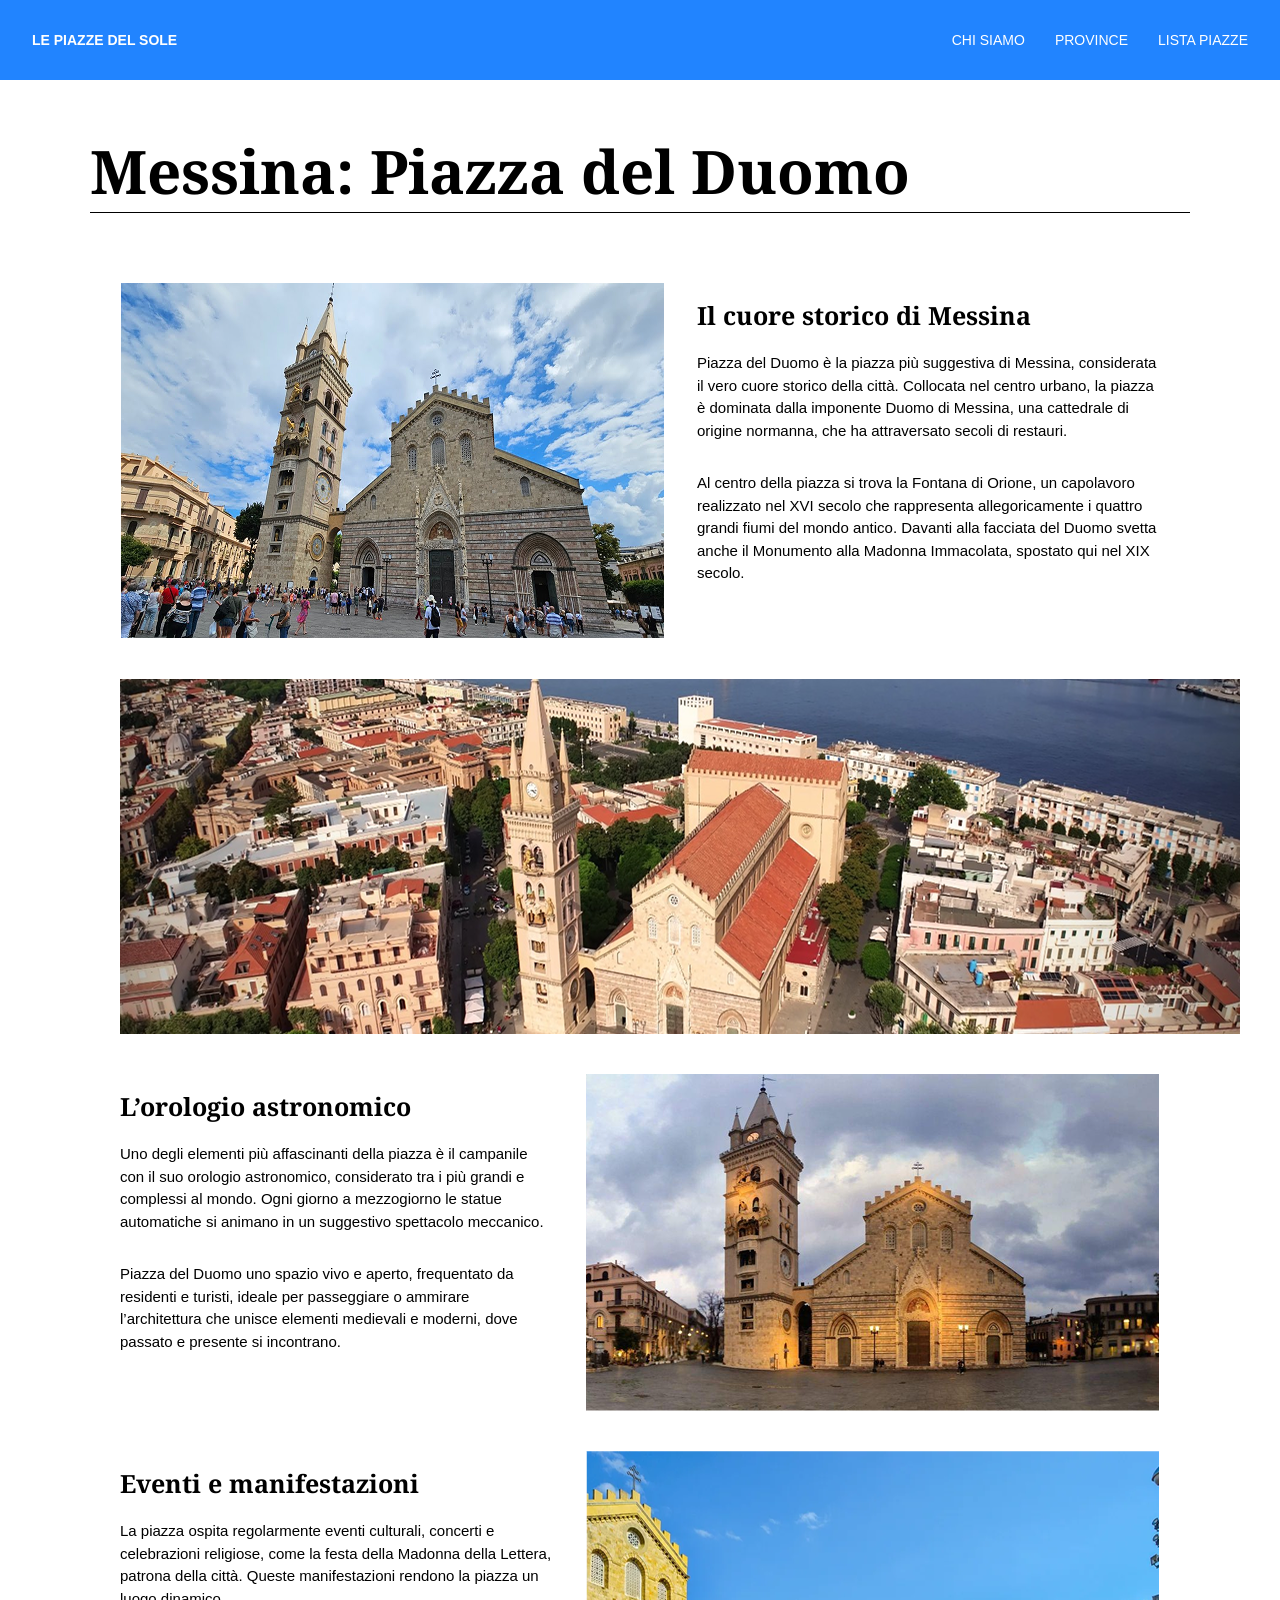
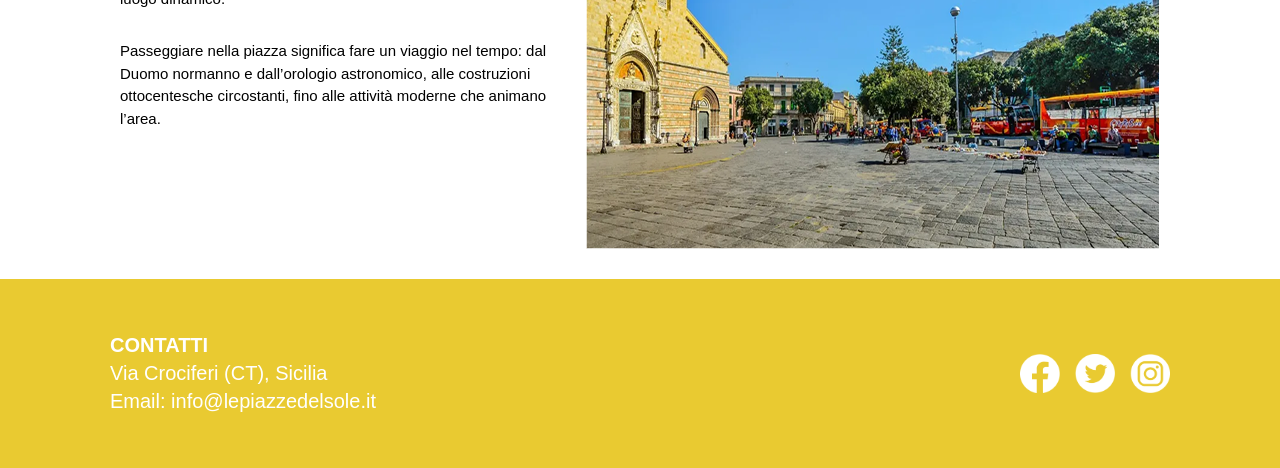
<file: messina.html>
<!DOCTYPE html>
<html lang="en">
<head>
    <meta charset="UTF-8">
    <meta name="viewport" content="width=device-width, initial-scale=1.0">
    <title>Le Piazze del Sole</title>
     <link rel="preconnect" href="https://fonts.googleapis.com">
<link rel="preconnect" href="https://fonts.gstatic.com" crossorigin>
<link href="https://fonts.googleapis.com/css2?family=Noto+Serif:ital,wght@0,100..900;1,100..900&display=swap" rel="stylesheet">
    <link rel="stylesheet" href="css/style.css">
</head>
<body>
         <header>
            <div class="textheader">
                 <p><a href="index.html">Le Piazze del Sole</a></p>
             <nav>
                <ul>
                    <li><a href="chisiamo.html">Chi siamo</a></li>
                    <li><a href="province.html">Province</a></li>
                    <li><a href="listapiazze.html">Lista piazze</a></li>
                </ul>
             </nav>    
            </div>
         </header>
         <main>
            <div class="title">
                <h1>Messina: Piazza del Duomo</h1>
            </div>
            <section class="content">
        <div class="content_uno">
            <div class="uno_img">
                <img src="img/messina1.png">
            </div>
            <div class="uno_text">
            <h1>Il cuore storico di Messina</h1>
            <p>Piazza del Duomo è la piazza più suggestiva di Messina, considerata il vero cuore storico della città. Collocata nel centro urbano, la piazza è dominata dalla imponente Duomo di Messina, una cattedrale di origine normanna, che ha attraversato secoli di restauri.</p>
            <p>Al centro della piazza si trova la Fontana di Orione, un capolavoro realizzato nel XVI secolo che rappresenta allegoricamente i quattro grandi fiumi del mondo antico. Davanti alla facciata del Duomo svetta anche il Monumento alla Madonna Immacolata, spostato qui nel XIX secolo.</p>   
            </div>    
        </div>
    <div class="img">
        <img src="img/messina2.png">
    </div>
        <div class="content_uno">
        <div class="uno_text">
            <h1>L’orologio astronomico</h1>
            <p>Uno degli elementi più affascinanti della piazza è il campanile con il suo orologio astronomico, considerato tra i più grandi e complessi al mondo. Ogni giorno a mezzogiorno le statue automatiche si animano in un suggestivo spettacolo meccanico.</p>
            <p>Piazza del Duomo uno spazio vivo e aperto, frequentato da residenti e turisti, ideale per passeggiare o ammirare l’architettura che unisce elementi medievali e moderni, dove passato e presente si incontrano.</p> 
               </div>
            <div class="uno_img">
                <img src="img/messina3.png">
            </div>
        </div>
         <div class="content_uno">
        <div class="uno_text">
            <h1>Eventi e manifestazioni</h1>
            <p>La piazza ospita regolarmente eventi culturali, concerti e celebrazioni religiose, come la festa della Madonna della Lettera, patrona della città.
Queste manifestazioni rendono la piazza un luogo dinamico.</p>
            <p>Passeggiare nella piazza significa fare un viaggio nel tempo: dal Duomo normanno e dall’orologio astronomico, alle costruzioni ottocentesche circostanti, fino alle attività moderne che animano l’area.</p> 
               </div>
            <div class="uno_img">
                <img src="img/messina4.png">
            </div>
        </div>    
    </section>
         <footer>
            <div class="footer_contenitore">
                <div class="footer_text">
                    <h3>CONTATTI</h3>
                    <p>Via Crociferi (CT), Sicilia</p>
                    <p>Email: info@lepiazzedelsole.it</p>
                </div>
                <img src="img/iconecopia.png" alt="">
            </div>
         </footer>
</body>
</html>
</file>
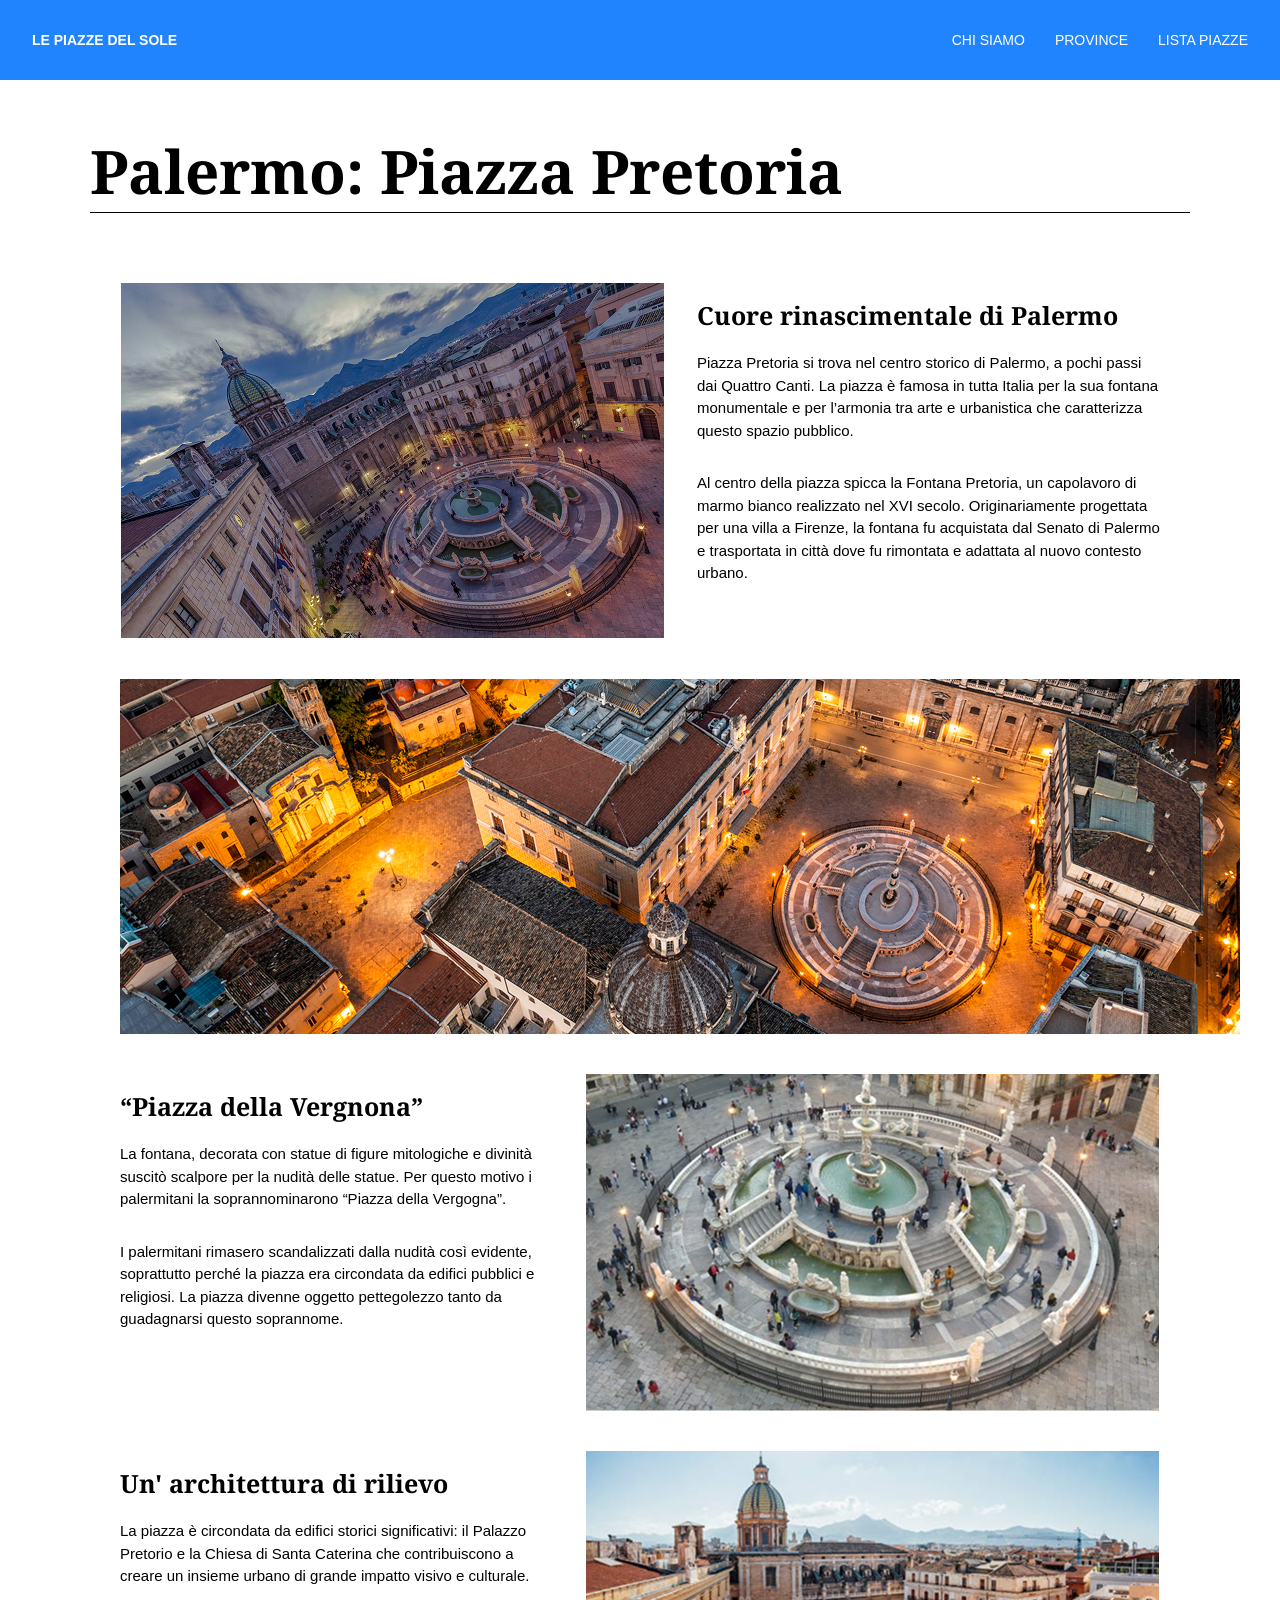
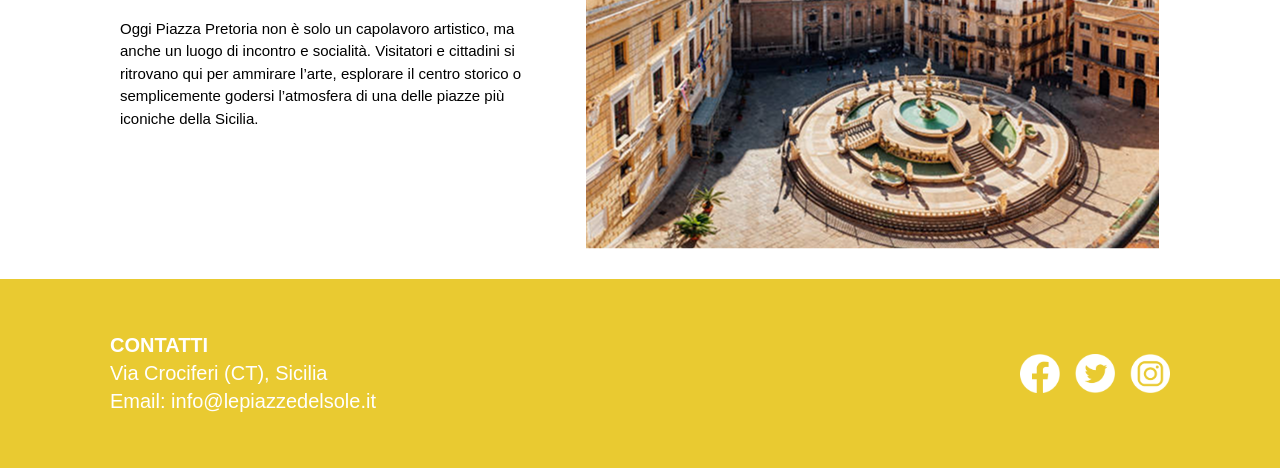
<file: palermo.html>
<!DOCTYPE html>
<html lang="en">
<head>
    <meta charset="UTF-8">
    <meta name="viewport" content="width=device-width, initial-scale=1.0">
    <title>Le Piazze del Sole</title>
     <link rel="preconnect" href="https://fonts.googleapis.com">
<link rel="preconnect" href="https://fonts.gstatic.com" crossorigin>
<link href="https://fonts.googleapis.com/css2?family=Noto+Serif:ital,wght@0,100..900;1,100..900&display=swap" rel="stylesheet">
    <link rel="stylesheet" href="css/style.css">
</head>
<body>
         <header>
            <div class="textheader">
                 <p><a href="index.html">Le Piazze del Sole</a></p>
             <nav>
                <ul>
                    <li><a href="chisiamo.html">Chi siamo</a></li>
                    <li><a href="province.html">Province</a></li>
                    <li><a href="listapiazze.html">Lista piazze</a></li>
                </ul>
             </nav>    
            </div>
         </header>
         <main>
            <div class="title">
                <h1>Palermo: Piazza Pretoria</h1>
            </div>
            <section class="content">
        <div class="content_uno">
            <div class="uno_img">
                <img src="img/palermo1.png">
            </div>
            <div class="uno_text">
            <h1>Cuore rinascimentale di Palermo</h1>
            <p>Piazza Pretoria si trova nel centro storico di 
Palermo, a pochi passi dai Quattro Canti. 
La piazza è famosa in tutta Italia per la sua fontana monumentale e per l’armonia tra arte e urbanistica 
che caratterizza questo spazio pubblico.</p>
            <p>Al centro della piazza spicca la Fontana Pretoria, un capolavoro di marmo bianco realizzato nel XVI secolo. 
Originariamente progettata per una villa a Firenze, la fontana fu acquistata dal Senato di Palermo e trasportata in città dove fu rimontata e adattata al 
nuovo contesto urbano.</p>   
            </div>    
        </div>
    <div class="img">
        <img src="img/palermo2.png">
    </div>
        <div class="content_uno">
        <div class="uno_text">
            <h1>“Piazza della Vergnona”</h1>
            <p>La fontana, decorata con statue di figure mitologiche e divinità  suscitò scalpore per la nudità delle statue. 
Per questo motivo i palermitani la soprannominarono 
“Piazza della Vergogna”.</p>
            <p>I palermitani rimasero scandalizzati dalla nudità così evidente, soprattutto perché la piazza era circondata da edifici pubblici e religiosi. 
La piazza divenne oggetto pettegolezzo tanto da guadagnarsi questo soprannome.</p> 
               </div>
            <div class="uno_img">
                <img src="img/palermo3.png">
            </div>
        </div>
         <div class="content_uno">
        <div class="uno_text">
            <h1>Un' architettura di rilievo</h1>
            <p>La piazza è circondata da edifici storici significativi: il Palazzo Pretorio e la Chiesa di Santa Caterina che 
contribuiscono a creare un insieme urbano di grande impatto visivo e culturale.</p>
            <p>Oggi Piazza Pretoria non è solo un capolavoro artistico, ma anche un luogo di incontro e socialità. 
Visitatori e cittadini si ritrovano qui per ammirare l’arte, esplorare il centro storico o semplicemente godersi l’atmosfera di una delle 
piazze più iconiche della Sicilia.</p> 
               </div>
            <div class="uno_img">
                <img src="img/palermo4.png">
            </div>
        </div>    
    </section>
         <footer>
            <div class="footer_contenitore">
                <div class="footer_text">
                    <h3>CONTATTI</h3>
                    <p>Via Crociferi (CT), Sicilia</p>
                    <p>Email: info@lepiazzedelsole.it</p>
                </div>
                <img src="img/iconecopia.png" alt="">
            </div>
         </footer>
</body>
</html>
</file>
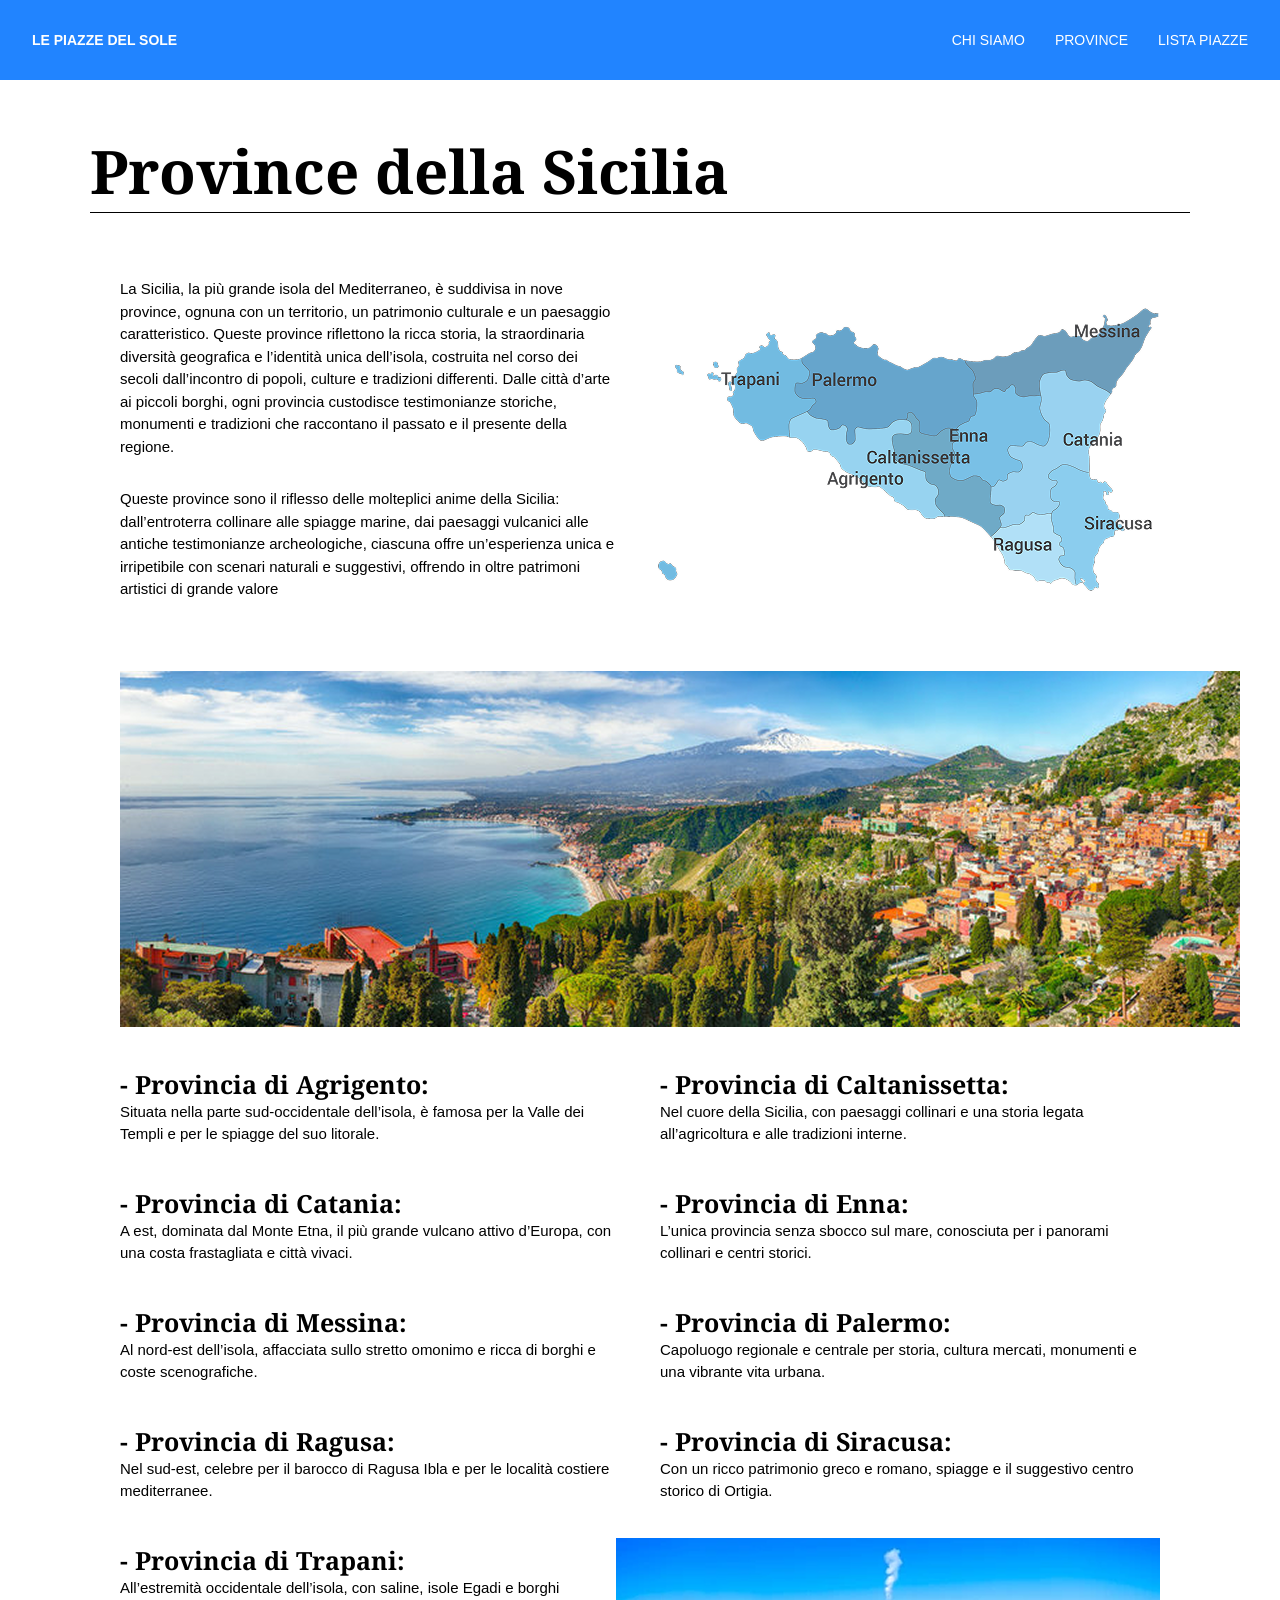
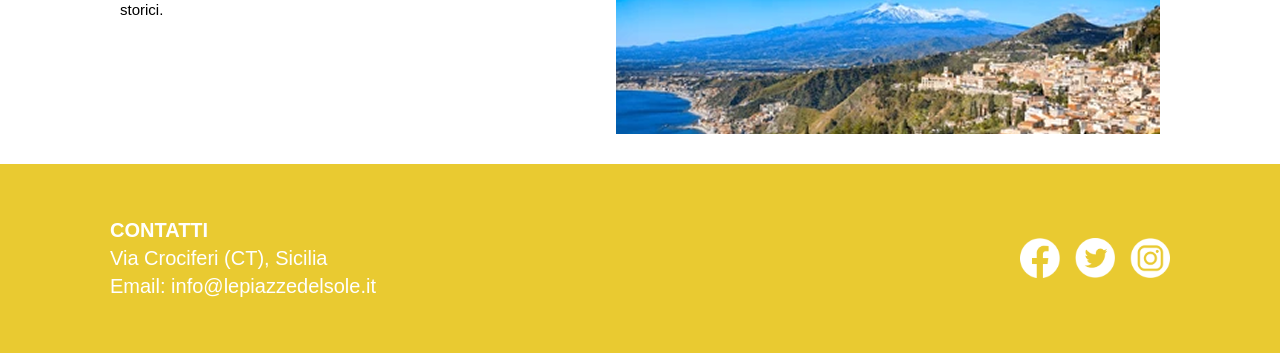
<file: province.html>
<!DOCTYPE html>
<html lang="en">
<head>
    <meta charset="UTF-8">
    <meta name="viewport" content="width=device-width, initial-scale=1.0">
    <title>Le Piazze del Sole</title>
     <link rel="preconnect" href="https://fonts.googleapis.com">
<link rel="preconnect" href="https://fonts.gstatic.com" crossorigin>
<link href="https://fonts.googleapis.com/css2?family=Noto+Serif:ital,wght@0,100..900;1,100..900&display=swap" rel="stylesheet">
    <link rel="stylesheet" href="css/style.css">
</head>
<body>
         <header>
            <div class="textheader">
                 <p><a href="index.html">Le Piazze del Sole</a></p>
             <nav>
                <ul>
                    <li><a href="chisiamo.html">Chi siamo</a></li>
                    <li><a href="province.html">Province</a></li>
                    <li><a href="listapiazze.html">Lista piazze</a></li>
                </ul>
             </nav>    
            </div>
         </header>
         <main>
            <div class="title">
                <h1>Province della Sicilia</h1>
            </div>
            <section class="content">
                <div class="content_uno">
                   <div class="uno_text">
            <p>La Sicilia, la più grande isola del Mediterraneo, è suddivisa in nove province, ognuna con un territorio, un patrimonio culturale e un paesaggio caratteristico. Queste province riflettono la ricca storia, la straordinaria diversità geografica e l’identità unica dell’isola, costruita nel corso dei secoli dall’incontro di popoli, culture e tradizioni differenti. Dalle città d’arte ai piccoli borghi, ogni provincia custodisce testimonianze storiche, monumenti e tradizioni che raccontano il passato e il presente della regione.</p>
            <p>Queste province sono il riflesso delle molteplici
anime della Sicilia: dall’entroterra collinare alle 
spiagge marine, dai paesaggi vulcanici alle antiche 
testimonianze archeologiche, ciascuna offre un’esperienza 
unica e irripetibile con scenari naturali e suggestivi, offrendo in oltre patrimoni artistici di grande valore</p> 
               </div>
            <div class="uno_img">
                <img src="img/provincia1.png">
             </div>
                 </div>
             <div class="img">
        <img src="img/provincia2.png">
             </div>   
             <div class="province">
                   <div class="provincia">
                        <h1> - Provincia di Agrigento:</h1>
                        <p>Situata nella parte sud-occidentale dell’isola, è famosa 
                           per la Valle dei Templi e per le spiagge del suo litorale.</p>
                     </div>      
                     <div class="provincia">
                         <h1> - Provincia di Caltanissetta:</h1>
                         <p>Nel cuore della Sicilia, con paesaggi collinari e una 
storia legata all’agricoltura e alle tradizioni interne.</p>
                    </div>
             </div>  
              <div class="province">
                   <div class="provincia">
                        <h1> - Provincia di Catania:</h1>
                        <p>A est, dominata dal Monte Etna, il più grande vulcano 
attivo d’Europa, con una costa frastagliata e città vivaci.</p>
                     </div>      
                     <div class="provincia">
                         <h1> - Provincia di Enna:</h1>
                         <p> L’unica provincia senza sbocco sul mare, 
conosciuta per i panorami collinari e centri storici.</p>
                    </div>
             </div>
             <div class="province">
                   <div class="provincia">
                        <h1> - Provincia di Messina:</h1>
                        <p>Al nord-est dell’isola, affacciata sullo stretto 
omonimo e ricca di borghi e coste scenografiche.</p>
                     </div>      
                     <div class="provincia">
                         <h1> - Provincia di Palermo:</h1>
                         <p>Capoluogo regionale e centrale per storia, cultura
mercati, monumenti e una vibrante vita urbana.</p>
                    </div>
             </div>
             <div class="province">
                   <div class="provincia">
                        <h1> - Provincia di Ragusa:</h1>
                        <p>Nel sud-est, celebre per il barocco di Ragusa 
Ibla e per le località costiere mediterranee.</p>
                     </div>      
                     <div class="provincia">
                         <h1> - Provincia di Siracusa:</h1>
                         <p>Con un ricco patrimonio greco e romano, spiagge 
e il suggestivo centro storico di Ortigia.</p>
                    </div>
             </div>
              <div class="province">
                   <div class="provincia">
                        <h1> - Provincia di Trapani:</h1>
                        <p>All’estremità occidentale dell’isola, 
con saline, isole Egadi e borghi storici.</p>
                     </div>      
                     <div class="provincia">
                             <div class="img img_finale">
                             <img src="img/provincia3.png">
             </div> 
                    </div>
             </div>                 
    </section>
         <footer >
            <div class="footer_contenitore">
                <div class="footer_text">
                    <h3>CONTATTI</h3>
                    <p>Via Crociferi (CT), Sicilia</p>
                    <p>Email: info@lepiazzedelsole.it</p>
                </div>
                <img src="img/iconecopia.png" alt="">
            </div>
         </footer>
</body>
</html>
</file>
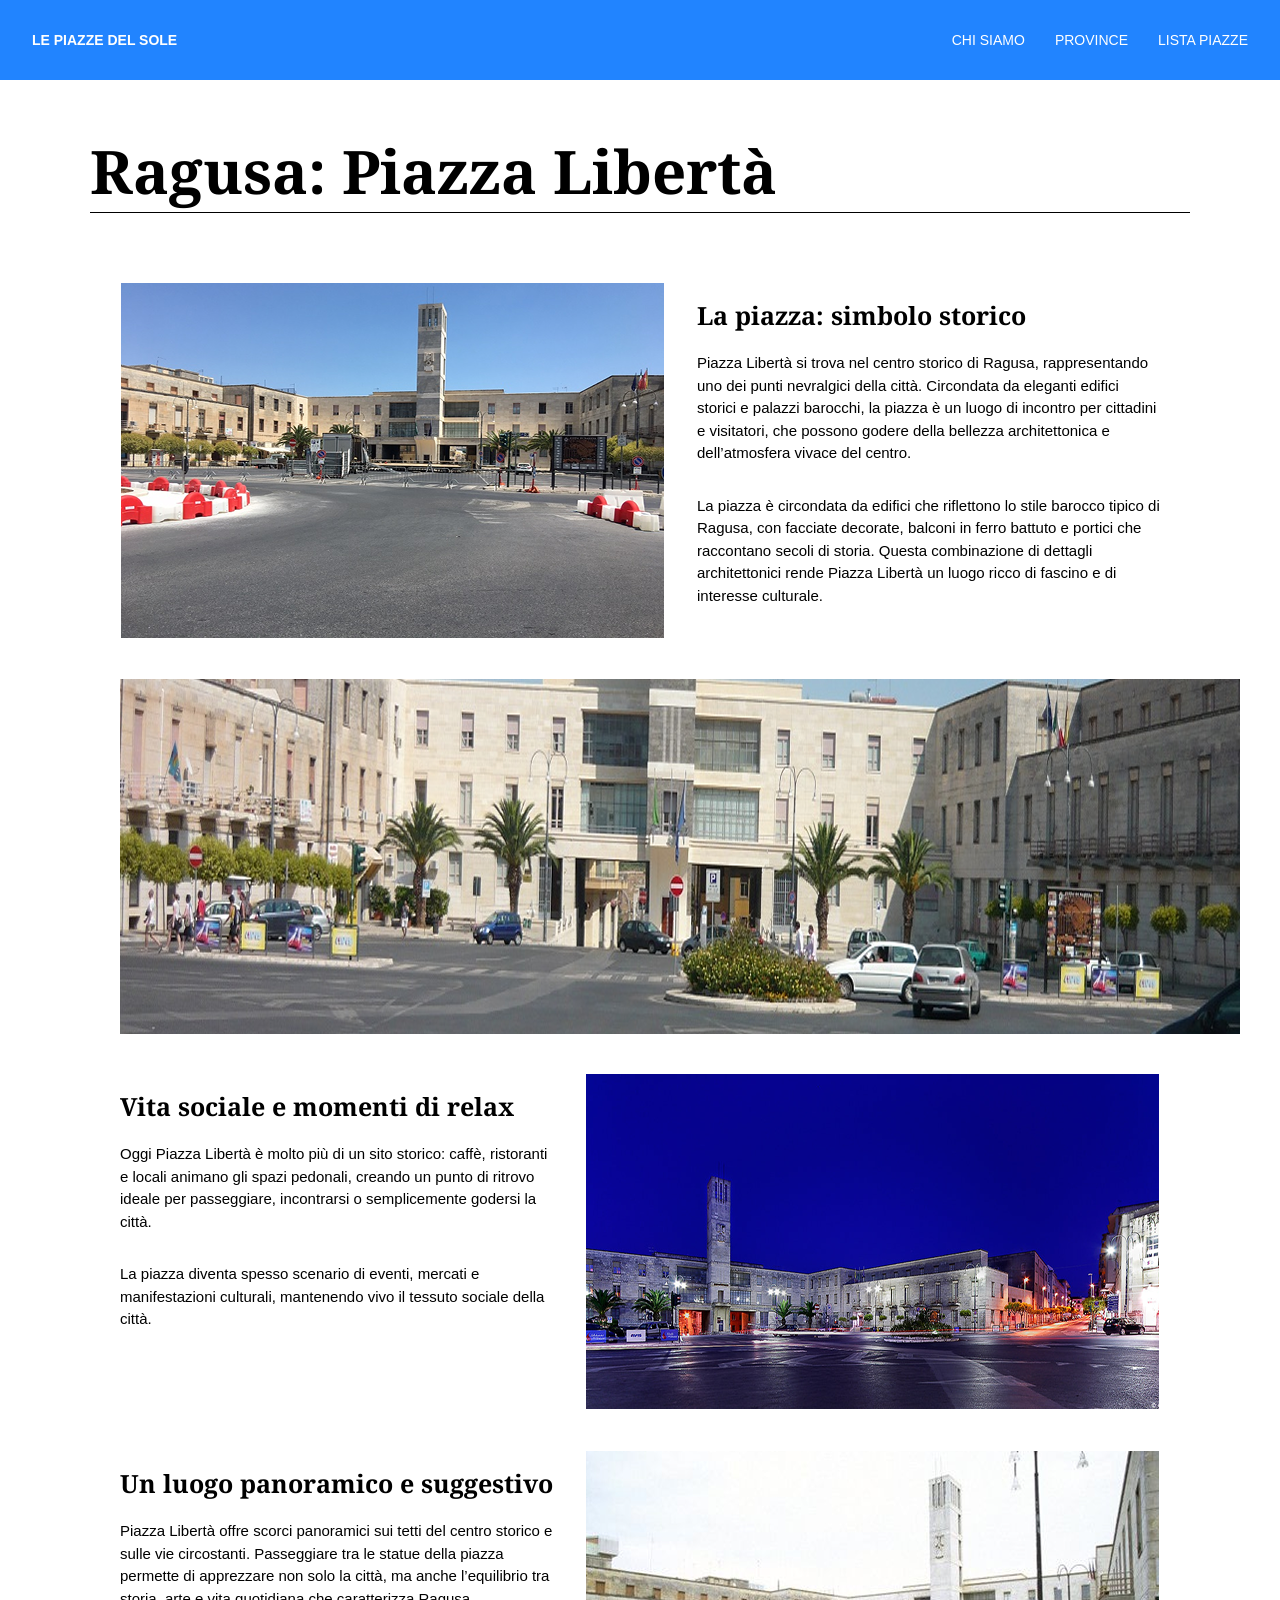
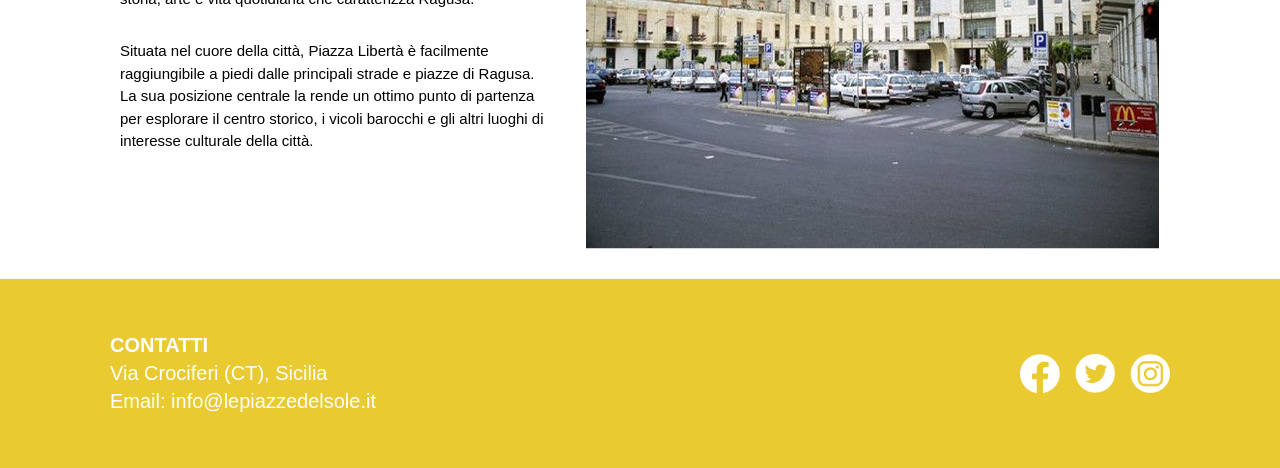
<file: ragusa.html>
<!DOCTYPE html>
<html lang="en">
<head>
    <meta charset="UTF-8">
    <meta name="viewport" content="width=device-width, initial-scale=1.0">
    <title>Le Piazze del Sole</title>
     <link rel="preconnect" href="https://fonts.googleapis.com">
<link rel="preconnect" href="https://fonts.gstatic.com" crossorigin>
<link href="https://fonts.googleapis.com/css2?family=Noto+Serif:ital,wght@0,100..900;1,100..900&display=swap" rel="stylesheet">
    <link rel="stylesheet" href="css/style.css">
</head>
<body>
         <header>
            <div class="textheader">
                 <p><a href="index.html">Le Piazze del Sole</a></p>
             <nav>
                <ul>
                    <li><a href="chisiamo.html">Chi siamo</a></li>
                    <li><a href="province.html">Province</a></li>
                    <li><a href="listapiazze.html">Lista piazze</a></li>
                </ul>
             </nav>    
            </div>
         </header>
         <main>
            <div class="title">
                <h1>Ragusa: Piazza Libertà</h1>
            </div>
            <section class="content">
        <div class="content_uno">
            <div class="uno_img">
                <img src="img/ragusa1.png">
            </div>
            <div class="uno_text">
            <h1>La piazza: simbolo storico</h1>
            <p>Piazza Libertà si trova nel centro storico di Ragusa, rappresentando uno dei punti nevralgici della città. Circondata da eleganti edifici storici e palazzi barocchi, la piazza è un luogo di incontro per cittadini e visitatori, che possono godere della bellezza architettonica e dell’atmosfera vivace del centro.</p>
            <p>La piazza è circondata da edifici che riflettono lo stile barocco tipico di Ragusa, con facciate decorate, balconi in ferro battuto e portici che raccontano secoli di storia. Questa combinazione di dettagli architettonici rende Piazza Libertà un luogo ricco di fascino e di interesse culturale.</p>   
            </div>    
        </div>
    <div class="img">
        <img src="img/ragusa2.png">
    </div>
        <div class="content_uno">
        <div class="uno_text">
            <h1>Vita sociale e momenti di relax</h1>
            <p>Oggi Piazza Libertà è molto più di un sito storico: caffè, ristoranti e locali animano gli spazi pedonali, creando un punto di ritrovo ideale per passeggiare, incontrarsi o semplicemente godersi la città.</p>
            <p>La piazza diventa spesso scenario di eventi, mercati e manifestazioni culturali, mantenendo vivo il tessuto sociale della città.</p> 
               </div>
            <div class="uno_img">
                <img src="img/ragusa3.png">
            </div>
        </div>
         <div class="content_uno">
        <div class="uno_text">
            <h1>Un luogo panoramico e suggestivo</h1>
            <p>Piazza Libertà offre scorci panoramici sui tetti del centro storico e sulle vie circostanti. Passeggiare tra le statue della piazza permette di apprezzare non solo la città, ma anche l’equilibrio tra storia, arte e vita quotidiana che caratterizza Ragusa.</p>
            <p>Situata nel cuore della città, Piazza Libertà è facilmente raggiungibile a piedi dalle principali strade e piazze di Ragusa. La sua posizione centrale la rende un ottimo punto di partenza per esplorare il centro storico, i vicoli barocchi e gli altri luoghi di interesse culturale della città.</p> 
               </div>
            <div class="uno_img">
                <img src="img/ragusa4.png">
            </div>
        </div>    
    </section>
         <footer>
            <div class="footer_contenitore">
                <div class="footer_text">
                    <h3>CONTATTI</h3>
                    <p>Via Crociferi (CT), Sicilia</p>
                    <p>Email: info@lepiazzedelsole.it</p>
                </div>
                <img src="img/iconecopia.png" alt="">
            </div>
         </footer>
</body>
</html>
</file>
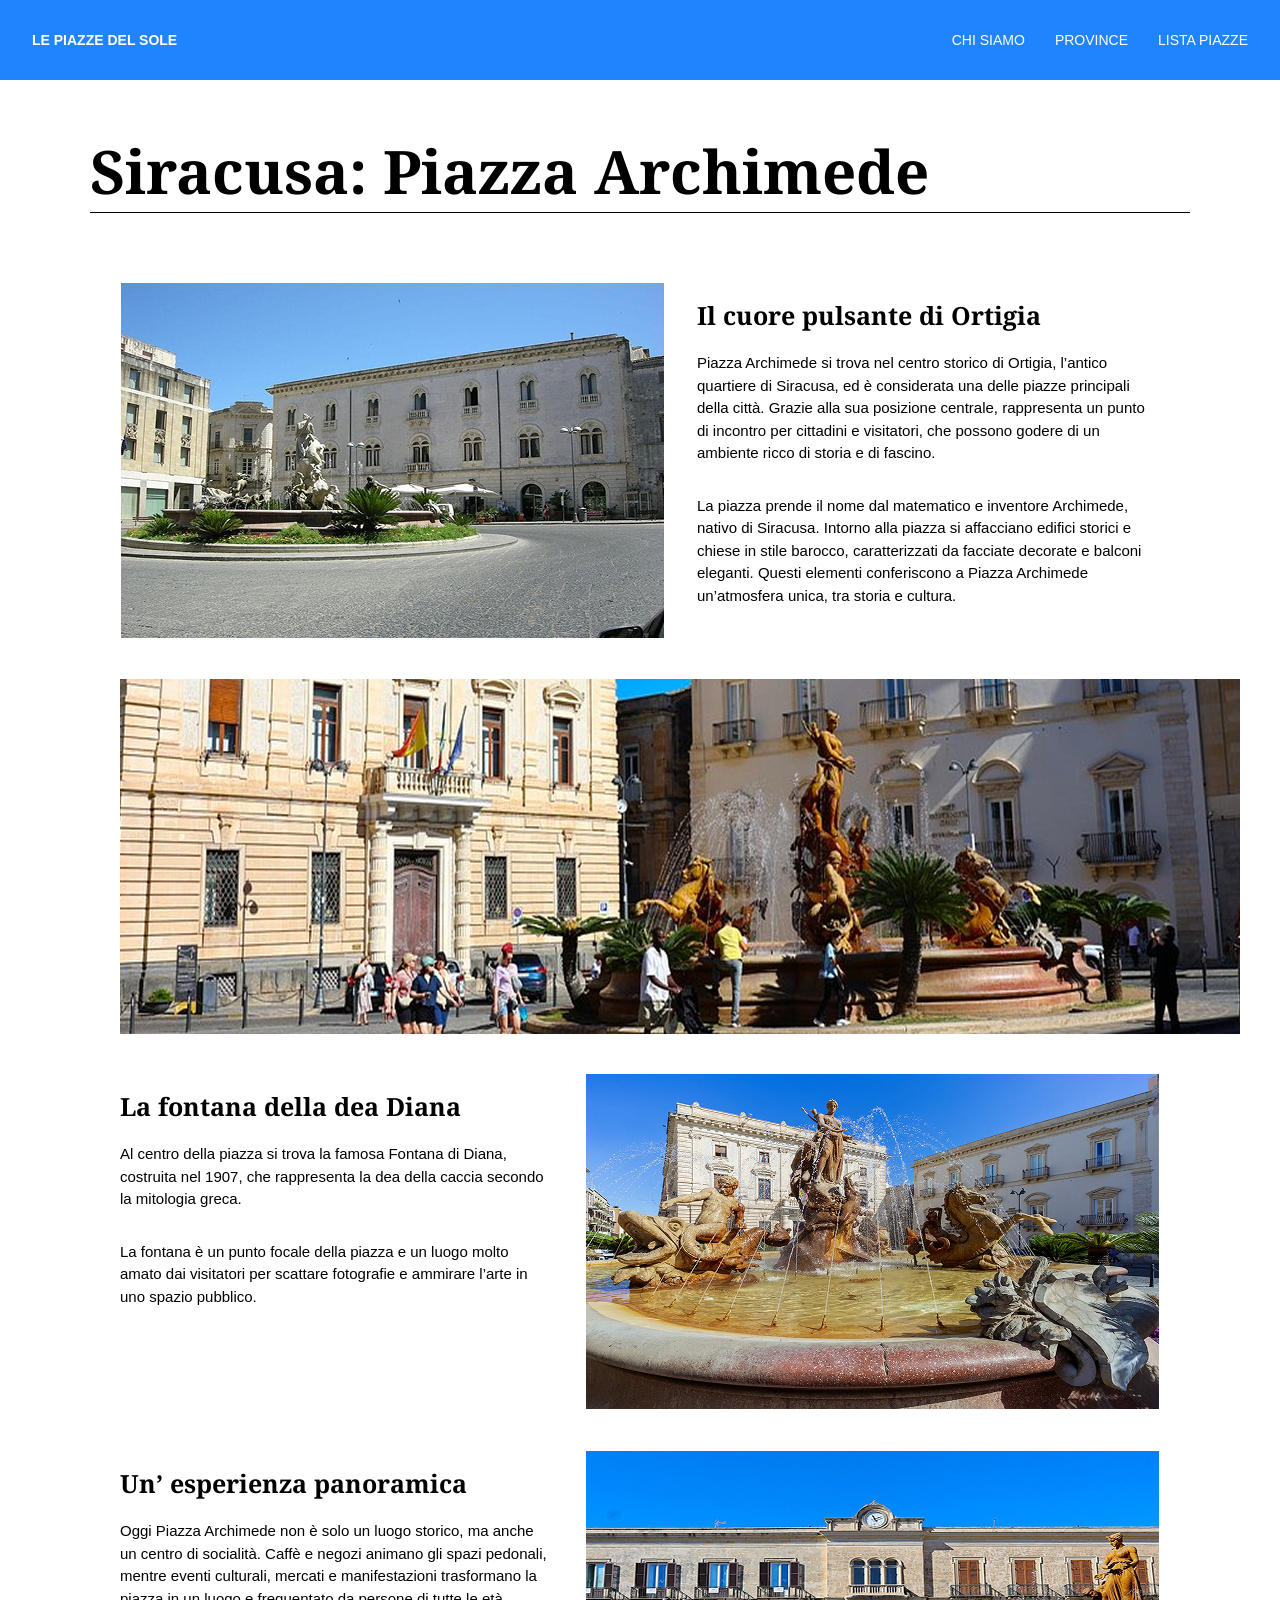
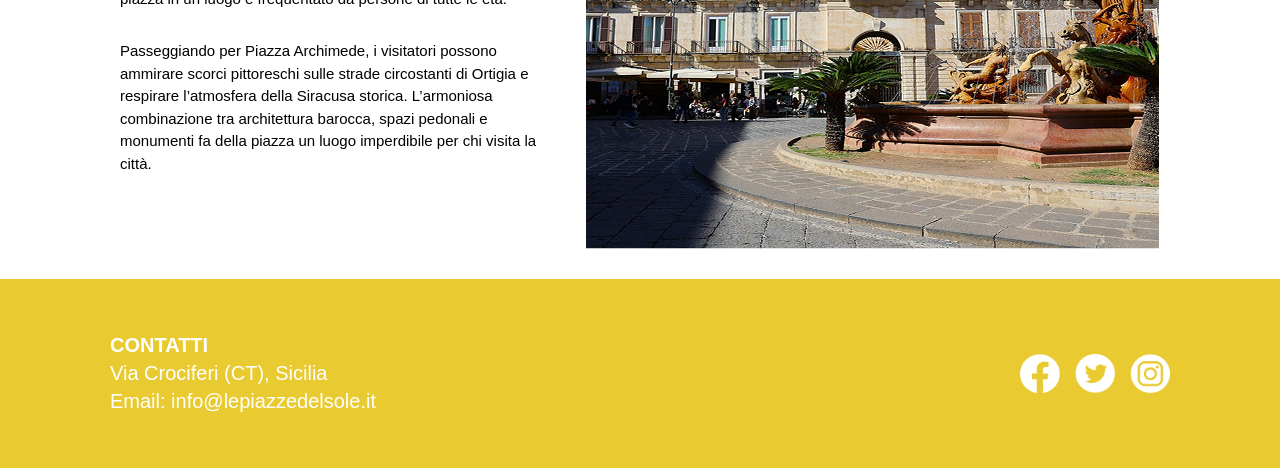
<file: siracusa.html>
<!DOCTYPE html>
<html lang="en">
<head>
    <meta charset="UTF-8">
    <meta name="viewport" content="width=device-width, initial-scale=1.0">
    <title>Le Piazze del Sole</title>
     <link rel="preconnect" href="https://fonts.googleapis.com">
<link rel="preconnect" href="https://fonts.gstatic.com" crossorigin>
<link href="https://fonts.googleapis.com/css2?family=Noto+Serif:ital,wght@0,100..900;1,100..900&display=swap" rel="stylesheet">
    <link rel="stylesheet" href="css/style.css">
</head>
<body>
         <header>
            <div class="textheader">
                 <p><a href="index.html">Le Piazze del Sole</a></p>
             <nav>
                <ul>
                    <li><a href="chisiamo.html">Chi siamo</a></li>
                    <li><a href="province.html">Province</a></li>
                    <li><a href="listapiazze.html">Lista piazze</a></li>
                </ul>
             </nav>    
            </div>
         </header>
         <main>
            <div class="title">
                <h1>Siracusa: Piazza Archimede</h1>
            </div>
            <section class="content">
        <div class="content_uno">
            <div class="uno_img">
                <img src="img/siracusa1.png">
            </div>
            <div class="uno_text">
            <h1>Il cuore pulsante di Ortigia</h1>
            <p>Piazza Archimede si trova nel centro storico di Ortigia, l’antico quartiere di Siracusa, ed è considerata una delle piazze principali della città. Grazie alla sua posizione centrale, rappresenta un punto di incontro per cittadini e visitatori, che possono godere di un ambiente ricco di storia e di fascino.</p>
            <p>La piazza prende il nome dal matematico e inventore Archimede, nativo di Siracusa. Intorno alla piazza si affacciano edifici storici e chiese in stile barocco, caratterizzati da facciate decorate e balconi eleganti.
Questi elementi conferiscono a Piazza Archimede un’atmosfera unica, tra storia e cultura.</p>   
            </div>    
        </div>
    <div class="img">
        <img src="img/siracusa2.png">
    </div>
        <div class="content_uno">
        <div class="uno_text">
            <h1>La fontana della dea Diana</h1>
            <p>Al centro della piazza si trova la famosa Fontana di Diana, costruita nel 1907, che rappresenta la dea della caccia secondo la mitologia greca.</p>
            <p>La fontana è un punto focale della piazza e un luogo molto amato dai visitatori per scattare fotografie e ammirare l’arte in uno spazio pubblico.</p> 
               </div>
            <div class="uno_img">
                <img src="img/siracusa3.png">
            </div>
        </div>
         <div class="content_uno">
        <div class="uno_text">
            <h1>Un’ esperienza panoramica</h1>
            <p>Oggi Piazza Archimede non è solo un luogo storico, ma anche un centro di socialità. Caffè e negozi animano gli spazi pedonali, mentre eventi culturali, mercati e manifestazioni trasformano la piazza in un luogo e frequentato da persone di tutte le età.</p>
            <p>Passeggiando per Piazza Archimede, i visitatori possono ammirare scorci pittoreschi sulle strade circostanti di Ortigia e respirare l’atmosfera della Siracusa storica. L’armoniosa combinazione tra architettura barocca, spazi pedonali e monumenti fa della piazza un luogo imperdibile per chi visita la città.</p> 
               </div>
            <div class="uno_img">
                <img src="img/siracusa4.png">
            </div>
        </div>    
    </section>
         <footer>
            <div class="footer_contenitore">
                <div class="footer_text">
                    <h3>CONTATTI</h3>
                    <p>Via Crociferi (CT), Sicilia</p>
                    <p>Email: info@lepiazzedelsole.it</p>
                </div>
                <img src="img/iconecopia.png" alt="">
            </div>
         </footer>
</body>
</html>
</file>
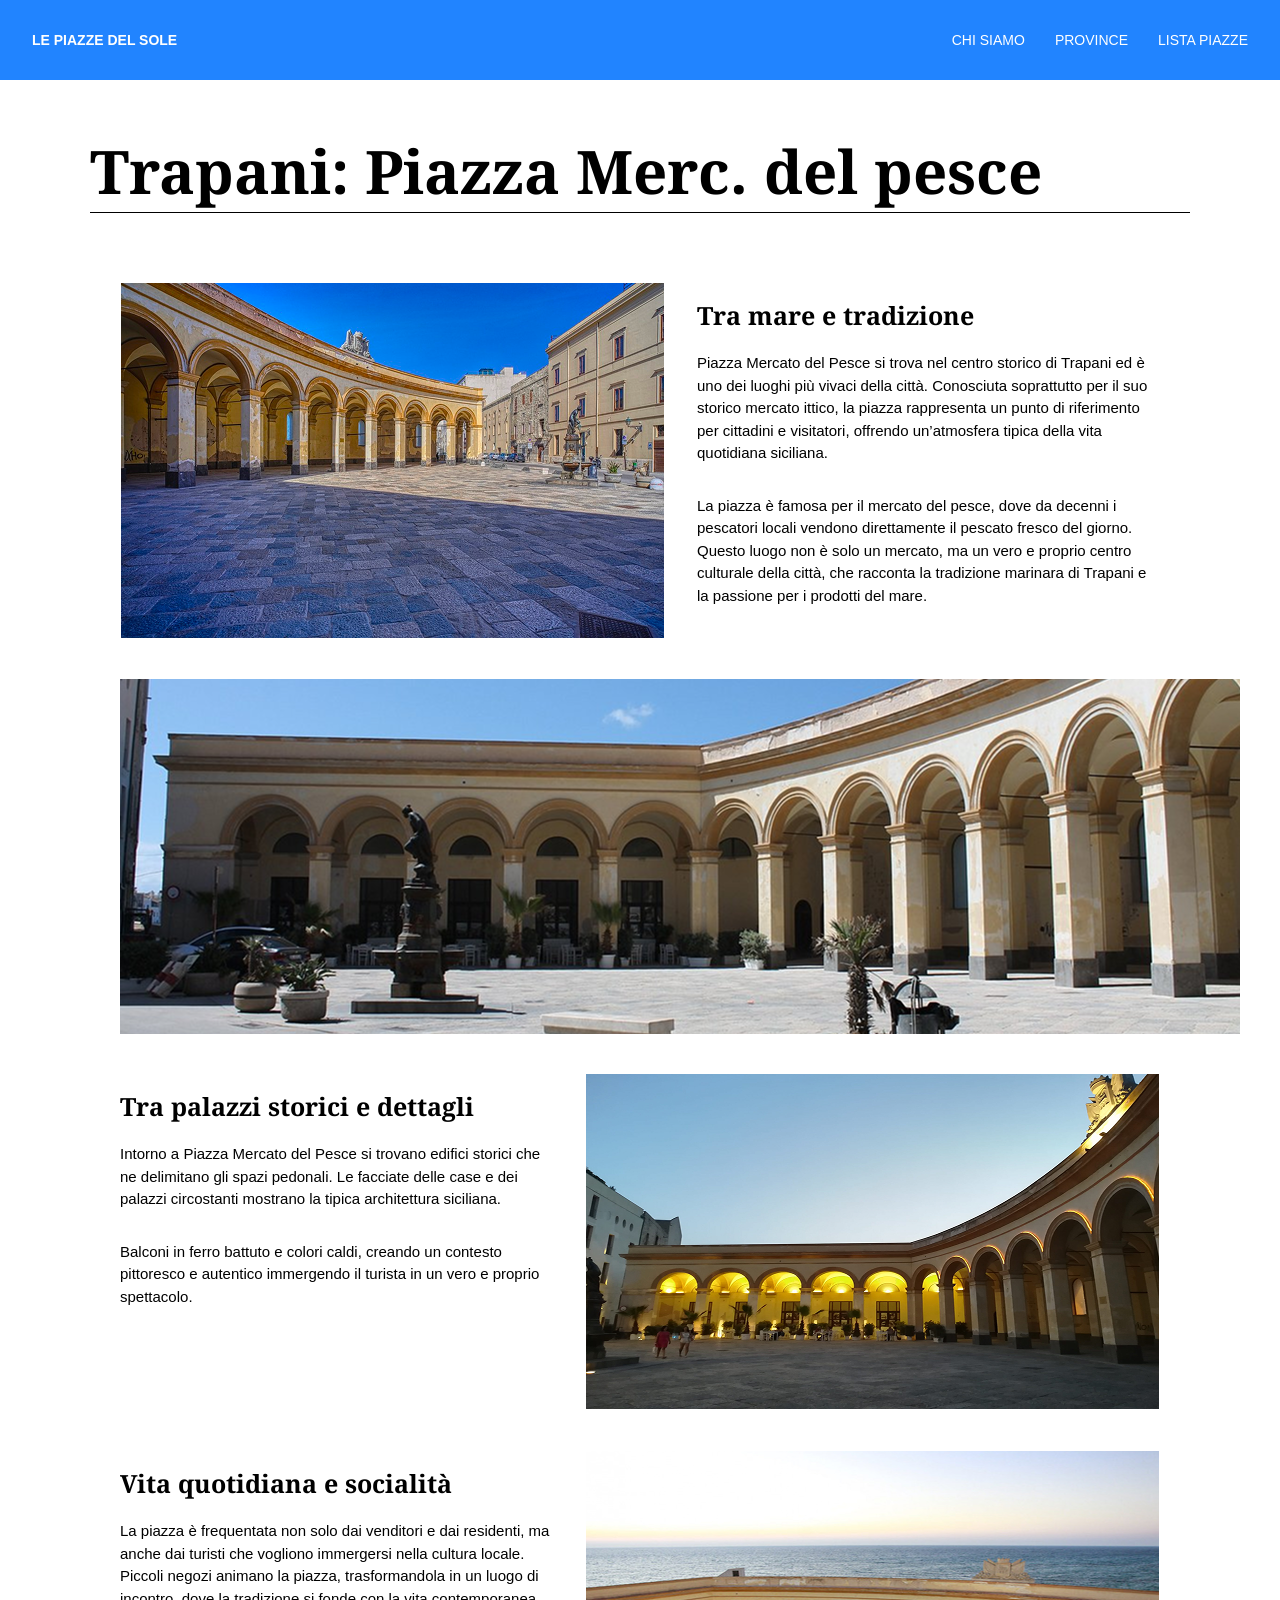
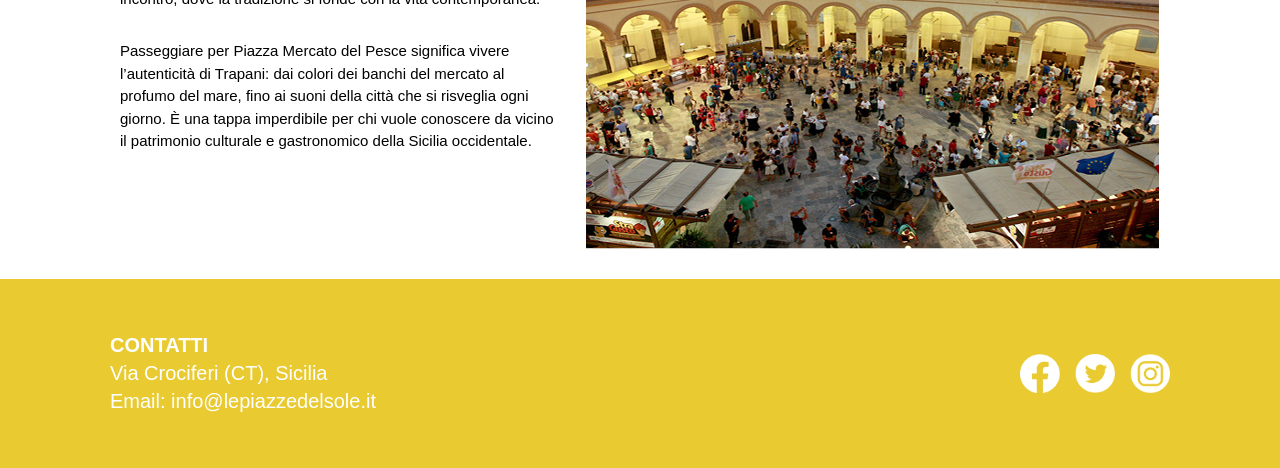
<file: trapani.html>
<!DOCTYPE html>
<html lang="en">
<head>
    <meta charset="UTF-8">
    <meta name="viewport" content="width=device-width, initial-scale=1.0">
    <title>Le Piazze del Sole</title>
     <link rel="preconnect" href="https://fonts.googleapis.com">
<link rel="preconnect" href="https://fonts.gstatic.com" crossorigin>
<link href="https://fonts.googleapis.com/css2?family=Noto+Serif:ital,wght@0,100..900;1,100..900&display=swap" rel="stylesheet">
    <link rel="stylesheet" href="css/style.css">
</head>
<body>
         <header>
            <div class="textheader">
                 <p><a href="index.html">Le Piazze del Sole</a></p>
             <nav>
                <ul>
                    <li><a href="chisiamo.html">Chi siamo</a></li>
                    <li><a href="province.html">Province</a></li>
                    <li><a href="listapiazze.html">Lista piazze</a></li>
                </ul>
             </nav>    
            </div>
         </header>
         <main>
            <div class="title">
                <h1>Trapani: Piazza Merc. del pesce</h1>
            </div>
            <section class="content">
        <div class="content_uno">
            <div class="uno_img">
                <img src="img/trapani1.png">
            </div>
            <div class="uno_text">
            <h1>Tra mare e tradizione</h1>
            <p>Piazza Mercato del Pesce si trova nel centro storico di Trapani ed è uno dei luoghi più vivaci della città. Conosciuta soprattutto per il suo storico mercato ittico, la piazza rappresenta un punto di riferimento per cittadini e visitatori, offrendo un’atmosfera tipica della vita quotidiana siciliana.</p>
            <p>La piazza è famosa per il mercato del pesce, dove da decenni i pescatori locali vendono direttamente il pescato fresco del giorno. Questo luogo non è solo un mercato, ma un vero e proprio centro culturale della città, che racconta la tradizione marinara di Trapani e la passione per i prodotti del mare.</p>   
            </div>    
        </div>
    <div class="img">
        <img src="img/trapani2.png">
    </div>
        <div class="content_uno">
        <div class="uno_text">
            <h1>Tra palazzi storici e dettagli</h1>
            <p>Intorno a Piazza Mercato del Pesce si trovano edifici storici che ne delimitano gli spazi pedonali. Le facciate delle case e dei palazzi circostanti mostrano la tipica architettura siciliana.</p>
            <p>Balconi in ferro battuto e colori caldi, creando un contesto pittoresco e autentico immergendo il turista in un vero e proprio spettacolo.</p> 
               </div>
            <div class="uno_img">
                <img src="img/trapani3.png">
            </div>
        </div>
         <div class="content_uno">
        <div class="uno_text">
            <h1>Vita quotidiana e socialità</h1>
            <p>La piazza è frequentata non solo dai venditori e dai residenti, ma anche dai turisti che vogliono immergersi nella cultura locale. Piccoli negozi animano la piazza, trasformandola in un luogo di incontro, dove la tradizione si fonde con la vita contemporanea.</p>
            <p>Passeggiare per Piazza Mercato del Pesce significa vivere l’autenticità di Trapani: dai colori dei banchi del mercato al profumo del mare, fino ai suoni della città che si risveglia ogni giorno. È una tappa imperdibile per chi vuole conoscere da vicino il patrimonio culturale e gastronomico della Sicilia occidentale.</p> 
               </div>
            <div class="uno_img">
                <img src="img/trapani4.png">
            </div>
        </div>    
    </section>
         <footer>
            <div class="footer_contenitore">
                <div class="footer_text">
                    <h3>CONTATTI</h3>
                    <p>Via Crociferi (CT), Sicilia</p> 
                    <p>Email: info@lepiazzedelsole.it</p>
                </div>
                <img src="img/iconecopia.png" alt="">
            </div>
         </footer>
</body>
</html>
</file>
<file: css/style.css>
html {
    box-sizing: border-box;
    overscroll-behavior: none;
}

*, *::before, *::after {
    box-sizing: border-box;
}

body {
    margin: 0;
    font-family: Arial, Helvetica, sans-serif;
}

h1, h2, h3, h4, h5, h6, p, ul, ol {
    margin: 0;
    padding: 0;
}

img {
    display: block;
    height: auto;
    align-self: center;
}

header {
    max-width: 100%;
    background-color: #2184FF;
    text-transform: uppercase;
}

.textheader {
    max-width: 1300px;
    margin: 0 auto;
    display: flex;
    justify-content: space-between;
    align-items: center;
    padding: 32px;
    color: #ffffff;
}
header p {
    margin: 0;
    font-size: 14px;
    font-weight: bolder;

}

header nav ul {
    margin: 0;
    padding: 0;
    list-style: none;
    display: flex;
    gap: 30px;
    font-size: 14px;
}

header a {
    color: #ffffff;
    text-decoration: none;
}

header a:hover{
    color: #8AAFFF; 
}

.hero {
    background-color: #8AAFFF;
    padding: 100px 0;
   text-align: center;
   font-family: "Noto Serif", serif;
   font-size: 65px;
}

.hero_text h1 {
    font-family: "Noto Serif", serif;
    color: #ffffff;
    font-size: 80px;
    margin: 0%;
    text-align: center;
}

.hero div {
    display: flex;
    justify-content: center;
    align-items: center;
    padding: 0 32px 32px 32px;
}

.hero_img img {
    width: 100%;
    height: 400px;
    object-fit: cover;
    display: block;

}
.cardhome {
    max-width: 1100px;
       margin: 0 auto;
       margin-bottom: 100px;
}

.card_item{
    display: block;
    border-bottom: 1px solid #000000;
    color: inherit;
    text-decoration: none;
}

.card_item:hover {
    color: inherit;
}

.cardhome h1 {
    text-transform: uppercase;
    padding: 300px 0 20px 0;
    font-size: 30px;
    font-weight: lighter;
    color: #000000;
    margin-top: 10px;
}

.card_contenitore {
    padding: 150px 0 0 0;
    display: grid;
    grid-template-columns: repeat(3, 1fr);
    gap: 30px;
}

.card_img {
    display: flex;             
    justify-content: center;   
    align-items: center;       
    overflow: hidden;         
}

.card_img img {
    display: block;
    max-width: 100%;           
    height: auto;
}
.card_text {
    padding: 20px 0 80px 0;
}

.card_text h2{
    font-family: "Noto Serif", serif;
    font-size: 25px;
}

.card_text p{
    font-size: 15px;
}

.card_text a{
    position: relative;
    top:70px;

}

.info { 
    display: flex;
    align-items: center;
    justify-content: space-between;
    flex-wrap: nowrap;
    padding: 40px 20px;
    max-width: 1100px;
    margin: 100px auto;
    background-color: #2184FF;
    gap: 20px;
    box-sizing: border-box;
}
    
.info_text {
    flex: 1;
}

.info_text p {
    font-size: 15px;
    line-height: 1.5;
    margin-bottom: 1.3rem;
}

.info_text h2 {
    font-family: "Noto Serif", serif;
    font-size: 40px;
    line-height: 1;
     margin: 0% auto;
     color: #E9CA31;
}

.info p{
     font-family: Arial, Helvetica, sans-serif;
     font-size: 15px;
     line-height: 1.3;
     color: #ffffff;
     margin-top: 10px;
     max-width: 800px;
}

.info_img {
    flex: 1;
    max-width: 500px;
}

.info_img img{
    width: 100%;
    height: auto;
    display: block;
}

.info_text a {
    display: inline-block;
    margin-top: 50px;
    font-size: 15px;
    font-weight: bold;
    color: black;
    text-transform: uppercase;
    background-color: #E9CA31;
    padding: 10px 15px;
    border-radius: 8px;
    font-size: 12px;
    text-decoration: none;
}

a {
   color: #E9CA31;
}

a:hover{
    color:#ffffff;
}

.text a{
    text-decoration: none;
    position: relative;
    top: 30px;
}

footer{
    background-color: #E9CA31;
}

.footer_contenitore{
    max-width: 1100px;
    margin: 0 auto;
    display: flex;
    justify-content: space-between;
    align-items: center;
    padding: 50px 20px;
    box-sizing: border-box;
}
footer h3, .footer_text p{
    color: #ffffff;
    margin: 5px 0;
    font-size: 20px;
}

footer p{
    color: #ffffff;
    font-family: Arial, Helvetica, sans-serif;
}

footer img{
    max-width: 150px;
    height: auto;
    object-fit: contain;
}


.title{
    margin: 0 auto;
    max-width: 1100px;
    padding: 50px, 0, 30, 0;
    margin-top: 50px;
    align-items: center;
    border-bottom:1px solid #000000 ; 
}

.title h1{
    font-family: "Noto Serif", serif;
    font-size: 60px;
}

.content{
    max-width: 1100px;
    margin: 0 auto;
    padding: 30px;

}


.content_uno{
    display: grid;
    grid-template-columns: 1fr 1fr;
    gap: 32px;
    align-items: start;
    
}

.uno_text{
    margin-top: 15px;
}

.uno_text h1{
    font-size: 25px;
    font-family: "Noto Serif", serif;
    color: #000000;
    margin-bottom: 1px;
    max-width: 1000px;
    margin-top: 40px;
}

.uno_text p{
    max-width: 500px;
    font-size: 15px;
    font-family: Arial, Helvetica, sans-serif;
    line-height:1.5em;
    margin-bottom:30px;
    margin-top: 20px;

}

.img{
    display:grid;
    grid-template-columns:1fr 1fr;
    gap:32px;
    padding: 40px, 40px;
    margin-top: 40px;

}

.img img{
    display:block;
}

.content_uno img{
    margin-top: 40px;
}

.uno_img img{
    margin-top: 40px;
}

.province{
    display: grid;
    grid-template-columns: 1fr 1fr;
    gap: 40px;
    margin-top: 40px;
}

.provincia h1{
    font-size: 25px;
    font-family: "Noto Serif", serif;
}

.provincia p{
    font-size: 15px;
    line-height: 1.5;
}
.img_finale{
    display: flex;
    justify-content: flex-end;
    margin-top: -5px;
}

.content_chisiamo{
    max-width: 1100px;
    margin: 0 auto;
    padding: 40px 20px;
}

.content_due{
    display: flex;
    flex-direction: column; 
    gap: 50px;
}

.due_block{
    display: grid;
    grid-template-columns: 1fr 1fr; 
    gap: 30px;
    align-items: start; 
}

.due_text{
    max-width: 500px;
}

.due_img img{
    width: 100%;
    display: block;
}

.due_text p{
    margin-bottom: 20px;
    line-height: 1.5;
    font-family: Arial, Helvetica, sans-serif;
    font-size: 15px;
}

.chisiamoinfo{
    display: grid;
    grid-template-columns: 1fr 1fr;
    padding: 40px;
    max-width: 1100px;
    margin: 0 auto;
    background-color: #2184FF;
    gap: 20px;
    margin-bottom: 40px;
}

.chisiamo_text h2{
    font-family: "Noto Serif", serif;
    font-size: 50px;
    margin: 0 auto;
    color: #E9CA31;
}

.chisiamo_img img{
    margin-top: 90px;
}

.chisiamo_img{
    display: flex;
    justify-content: flex-end;
}

.chisiamo_text{
    width: 100%;
   grid-column: 1 / 3;
}


.chisiamo_text p{
    font-family: Arial, Helvetica, sans-serif;
    font-size: 15px;
    color: #ffffff;
    margin-top: 10px;
     max-width: 800px;
}

.linea_top{
    border-top: 1px solid #ffffff;
    margin-top: 30px;
    width: 100%;
    box-sizing: border-box;
}

.linea_top::before{
    content: "";
    display: block;
    width: 100%;
}

.linea_top p{
    margin-top: 50px;
    
}

.email_row{
    display: flex;
    flex-direction: column;
    gap:20px;
    margin-top: 50px;
    max-width: 300px;
    

}

.email_row input{
    width: 93%;
    border-radius: 6px;
    background:#ffffff;
    font-size:10px;
    border-top: none;
    border-left: none;
    padding: 10px;
    
}

.email_row input::placeholder{
    color: #000000;
    
}

.email_row button{
    width: 100%;
    background:#E9CA31; 
    color: #000000;
    border: none;
    border-radius: 6px; 
    font-weight: bold;
    text-transform: uppercase;
    cursor: pointer;
    padding: 10px;
    font-size: 12px;
 
}

.email_row button:hover{
    background:#ffffff;
}



@media (max-width: 768px) {

   .textheader{
    flex-direction: column;
    align-items: center;
    gap: 15px;
    padding: 25px;
    text-align: center;
}

header nav ul{
   display: flex;
   justify-content: space-between;
    gap: 20px;
    font-size: 12px;
}

   .header p a{
    font-size: 12px;
   }


    .hero {
        padding: 60px 20px; 
    }
    .hero_text h1 {
        font-size: 30px;
    }

   
    .card_contenitore {
        grid-template-columns: 1fr; 
        padding: 0 20px; 
        gap: 20px;
        margin-top: 50px;
    }

    .card_item {
        border-bottom: 1px solid #000000;
        padding-bottom: 30px;
        margin-top: 50px;
    }

    .card_text h2 {
        font-size: 24px;
    }

    .card_text p {
        font-size: 14px; 
    }

    .card_text a{
        top:100px;
    }
   
    .info {
        flex-direction: column; 
        text-align: center; 
        padding: 40px 20px;        
    }

    .info_text, .info_img {
        flex: 1 1 100%;         
        padding: 0;             
    }

    .info_img img{
        max-width: 90%;
        padding: 20px 0 0 0;
    }

    .info_text h2 {
        font-size: 24px;
        line-height: 1.1;
    }

    .info_text p {
        font-size: 14px;
        margin-top: 15px;
        line-height: 1.3;
    }

    .info text a{
        font-size: 14px;
    }

  .footer_contenitore{
    flex-direction: column;
    justify-content: center;
    align-items: center;
    text-align: center;
    padding: 40px 20px;
    gap:20px
}

  .footer_text{
    grid-template-columns: 1fr;
    align-items: start;
    gap: 30px;
  }

  .footer_text p{
    font-size: 11px;
    margin: 3px 0;
  }

  .footer_text h3{
    font-size: 12px;
  }

footer img{
    max-width: 80px;
}

.title{
    padding: 30px 30px;
    margin-top: 20px;
    margin-bottom: 30px;
}

.title h1{
    font-size: 24px;
    line-height: 1.2;
}

.content{
    padding: 20px;
}

.content_uno{
    grid-template-columns: 1fr;
    gap: 20px;
}

.content_uno img{
    margin-top: 0;
}

.uno_text h1{
    font-size: 24px;
    margin-top: 10px;
}

.uno_text p{
    font-size: 14px;
    max-width: 100%;
    margin-top: 10px;
    margin-bottom: 10px;
}

.uno_img img{
    width: 100%;
    height: auto;
}

.img{
    grid-template-columns: 1fr;
    padding: 20px 0;
}

.img img{
    width: 100%;
    height: auto;
    margin-top: -40px;
}

.province{
        grid-template-columns: 1fr; 
        gap: 20px;
    }

    .provincia h1{
        font-size: 24px;
    }

    .provincia p{
        font-size: 14px;
    }

    .img_finale{
        margin-top: 40px;
    }

    .due_block{
        grid-template-columns: 1fr;
        gap: 30px;
    }

    .due_text{
        max-width: 100%;
    }

    .due_text p{
        font-size: 14px;
        line-height: 1.5;
    }

    .due_img img{
        max-width: 100%;

    }

    .content_chisiamo{
        padding: 40px 20px;
    }

    .chisiamoinfo {
        display: flex;
        flex-direction: column;
        padding: 20px;
        max-width: 100%;
    }

    .chisiamo_text h2 {
        font-size: 40px;
        margin-top: 0;
    }

    .chisiamo_text p {
        font-size: 14px;
        max-width: 100%;
        line-height: 1.5;
    }

    .linea_top {
        margin: 20px 0;
    }

    .chisiamo_img {
        justify-content: center;
        margin: 20px 0;
    }

    .chisiamo_img img {
        margin-top: 0;
        width: 100%;
    }

     .email_row{
    margin: 20px 0;
    max-width: 100%;
}

    .email_row input{
    width: 100%;
    padding: 10px;
    box-sizing: border-box;
}


}
</file>
